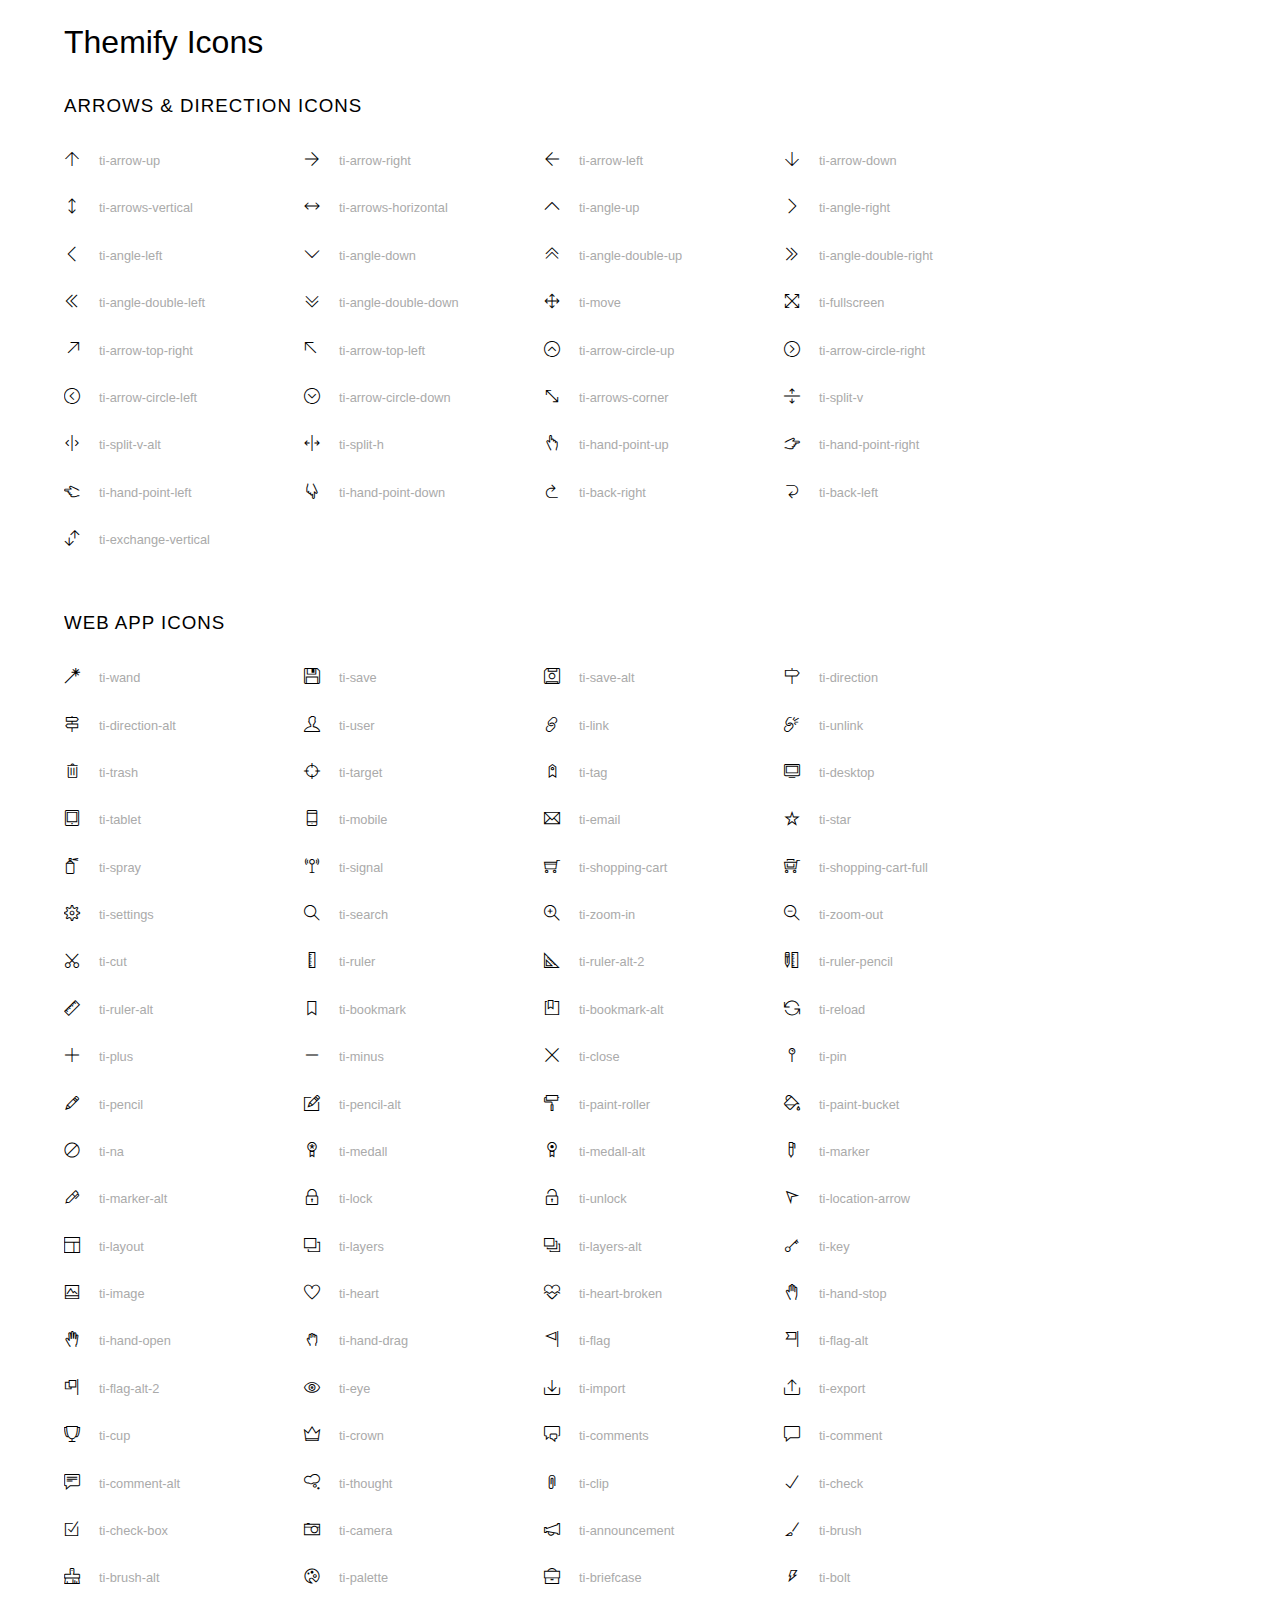
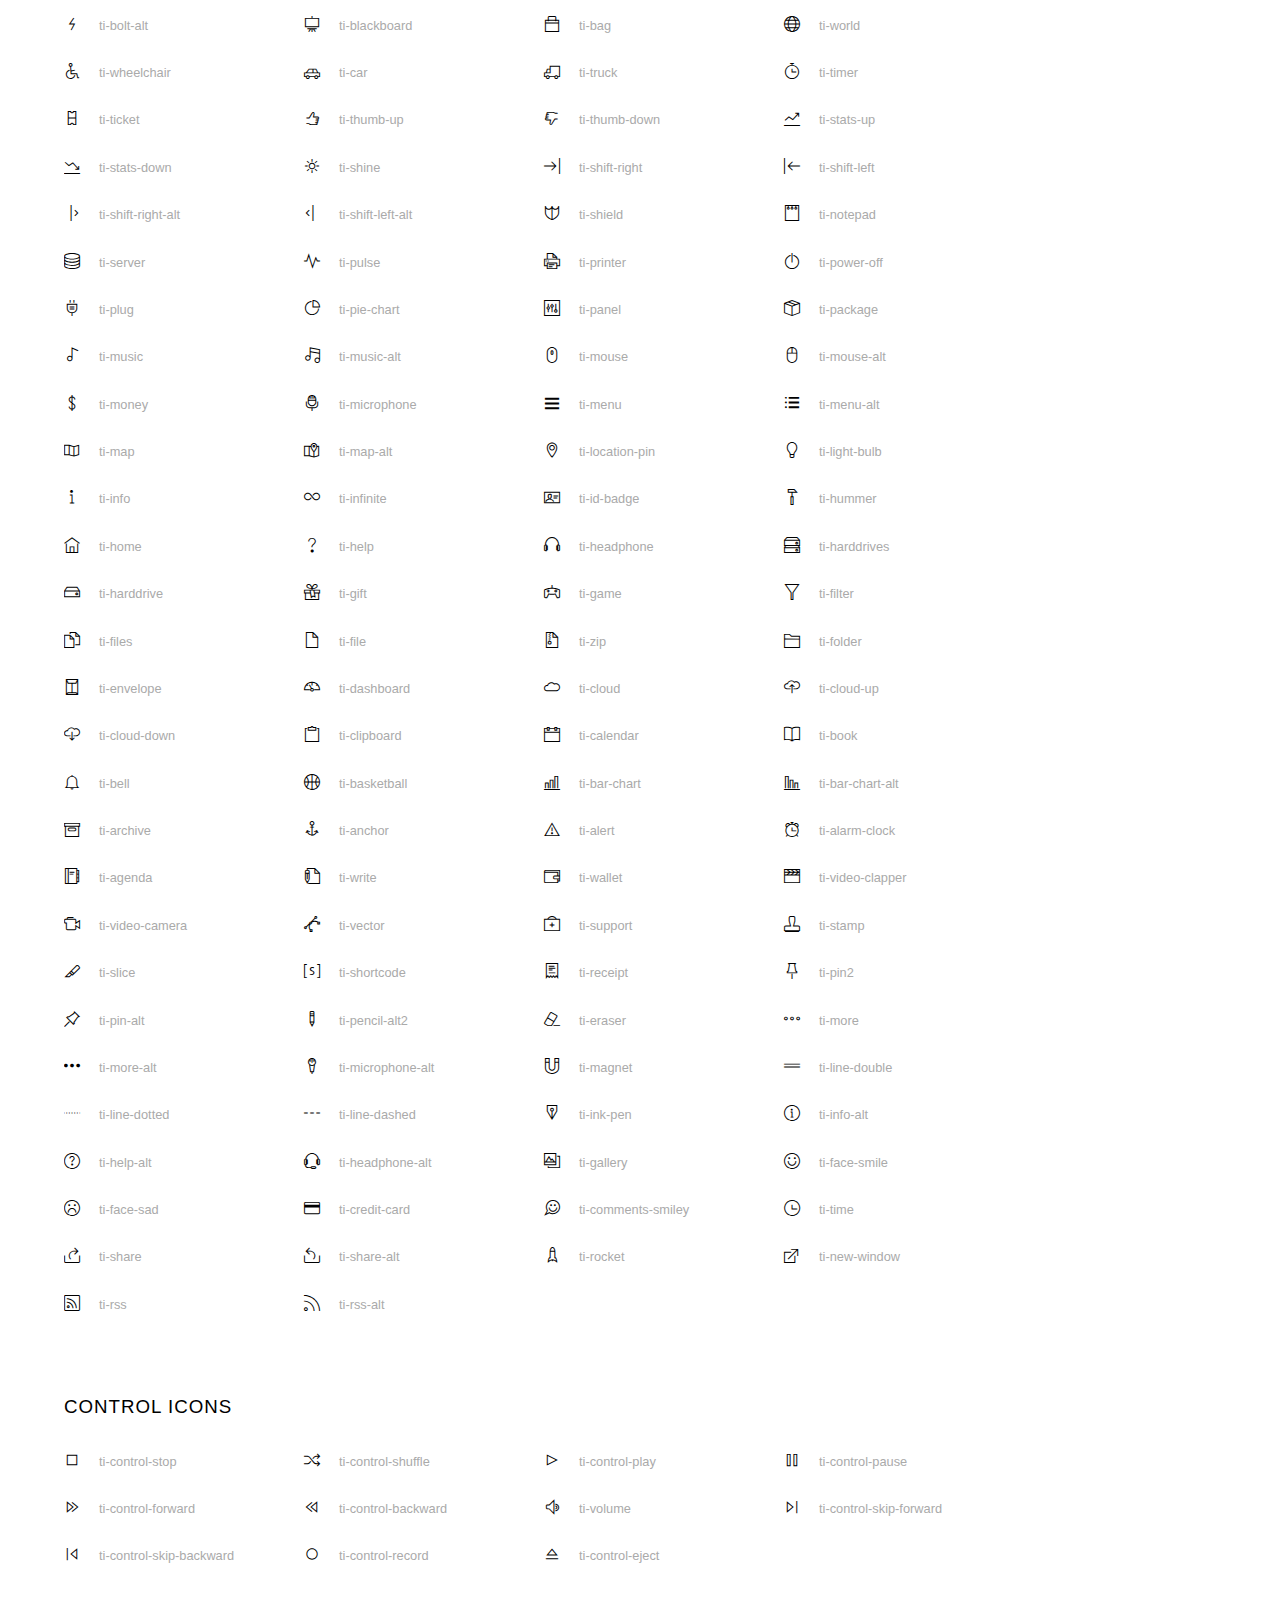
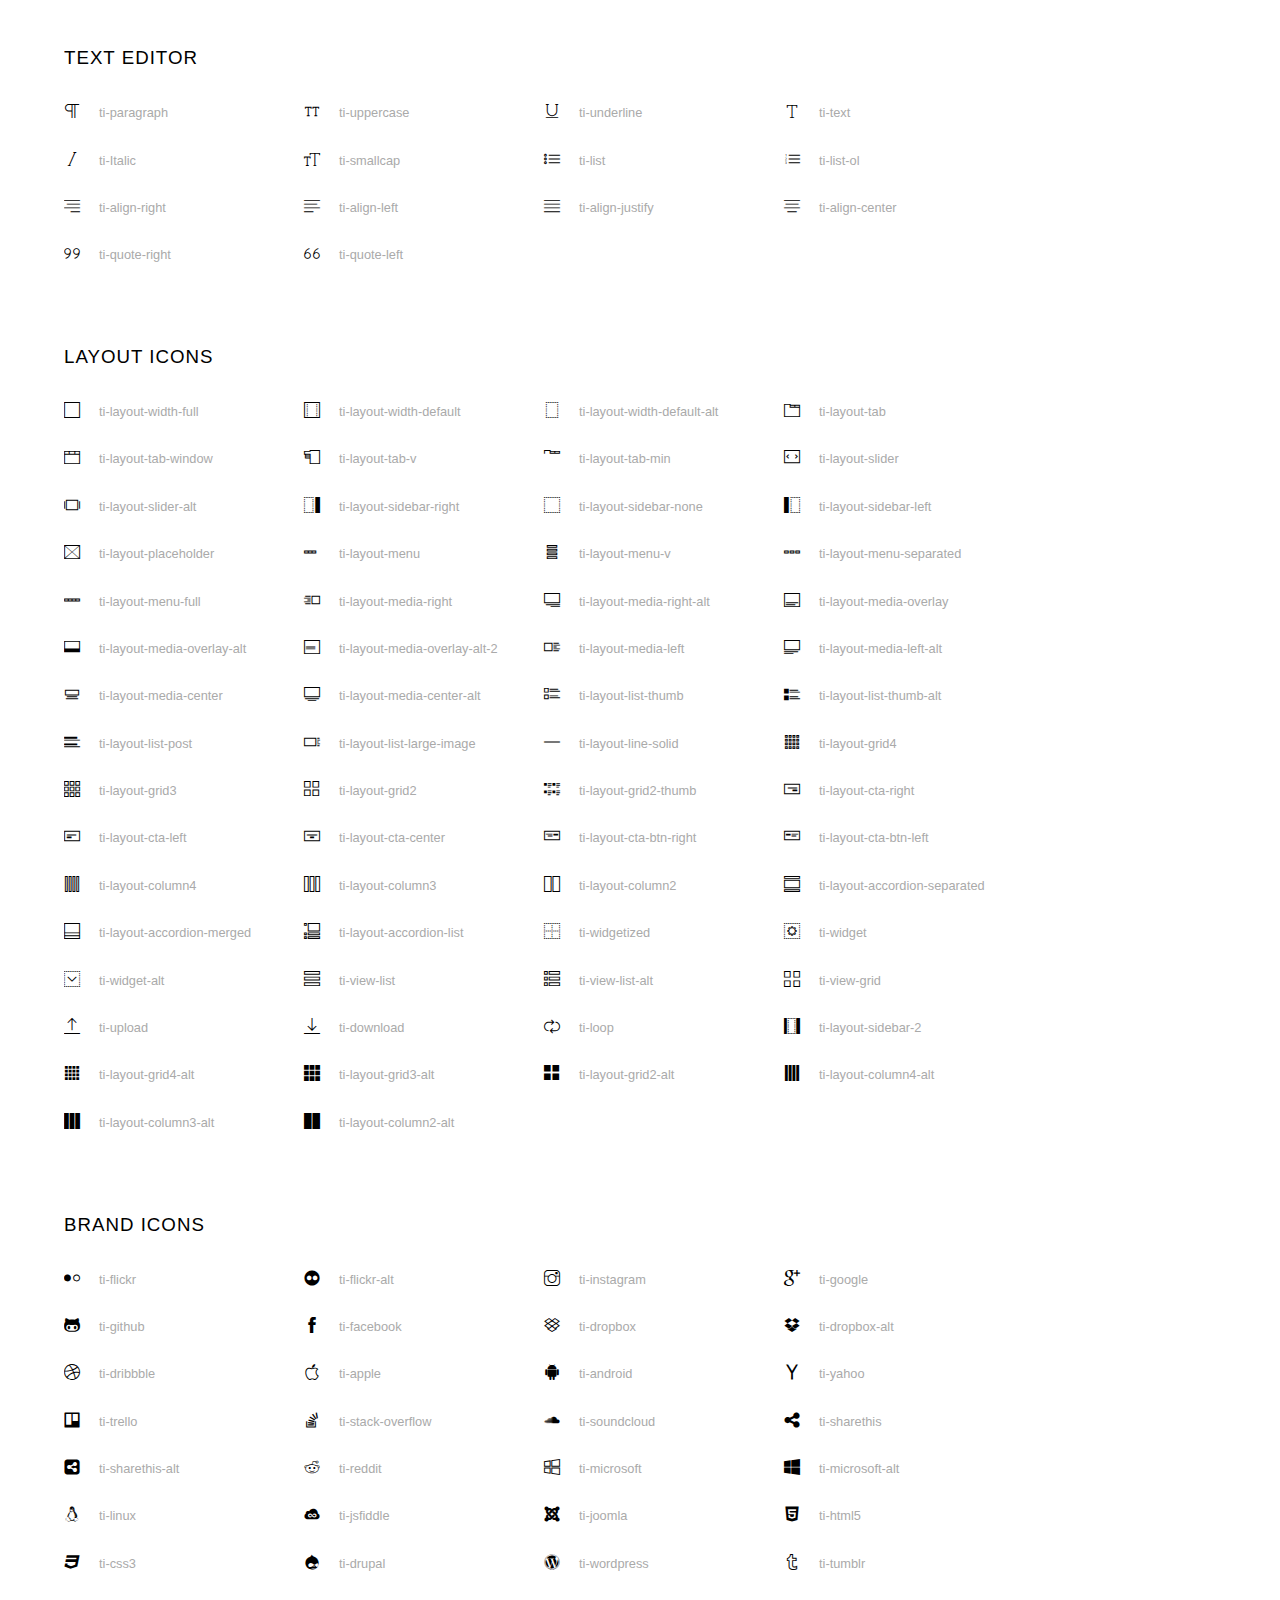
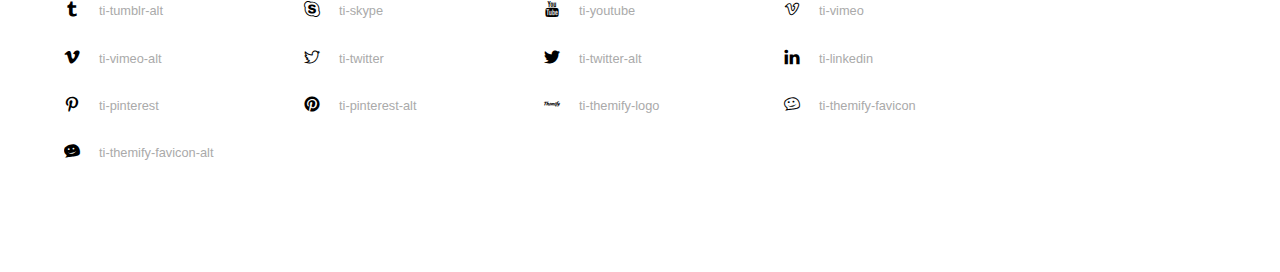
<file: src/assets/fonts/themify-icons/index.html>
<!doctype html>
<html>
<head>
	<meta charset="utf-8">
	<title>Themify Icon Font</title>
	<meta name="viewport" content="width=device-width">
	<link rel="stylesheet" href="demo-files/demo.css">
	<link rel="stylesheet" href="themify-icons.css">
	<!--[if lt IE 8]><!-->
	<link rel="stylesheet" href="ie7/ie7.css">
	<!--<![endif]-->
</head>
<body>
	<h1>Themify Icons</h1>

	<div class="icon-section">

		<div class="icon-section">
			<h3>Arrows &amp; Direction Icons </h3>

			<div class="icon-container">
				<span class="ti-arrow-up"></span><span class="icon-name"> ti-arrow-up</span>
			</div>
			<div class="icon-container">
				<span class="ti-arrow-right"></span><span class="icon-name"> ti-arrow-right</span>
			</div>
			<div class="icon-container">
				<span class="ti-arrow-left"></span><span class="icon-name"> ti-arrow-left</span>
			</div>
			<div class="icon-container">
				<span class="ti-arrow-down"></span><span class="icon-name"> ti-arrow-down</span>
			</div>
			<div class="icon-container">
				<span class="ti-arrows-vertical"></span><span class="icon-name"> ti-arrows-vertical</span>
			</div>
			<div class="icon-container">
				<span class="ti-arrows-horizontal"></span><span class="icon-name"> ti-arrows-horizontal</span>
			</div>
			<div class="icon-container">
				<span class="ti-angle-up"></span><span class="icon-name"> ti-angle-up</span>
			</div>
			<div class="icon-container">
				<span class="ti-angle-right"></span><span class="icon-name"> ti-angle-right</span>
			</div>
			<div class="icon-container">
				<span class="ti-angle-left"></span><span class="icon-name"> ti-angle-left</span>
			</div>
			<div class="icon-container">
				<span class="ti-angle-down"></span><span class="icon-name"> ti-angle-down</span>
			</div>	
			<div class="icon-container">
				<span class="ti-angle-double-up"></span><span class="icon-name"> ti-angle-double-up</span>
			</div>
			<div class="icon-container">
				<span class="ti-angle-double-right"></span><span class="icon-name"> ti-angle-double-right</span>
			</div>
			<div class="icon-container">
				<span class="ti-angle-double-left"></span><span class="icon-name"> ti-angle-double-left</span>
			</div>
			<div class="icon-container">
				<span class="ti-angle-double-down"></span><span class="icon-name"> ti-angle-double-down</span>
			</div>					
			<div class="icon-container">
				<span class="ti-move"></span><span class="icon-name"> ti-move</span>
			</div>
			<div class="icon-container">
				<span class="ti-fullscreen"></span><span class="icon-name"> ti-fullscreen</span>
			</div>
			<div class="icon-container">
				<span class="ti-arrow-top-right"></span><span class="icon-name"> ti-arrow-top-right</span>
			</div>
			<div class="icon-container">
				<span class="ti-arrow-top-left"></span><span class="icon-name"> ti-arrow-top-left</span>
			</div>
			<div class="icon-container">
				<span class="ti-arrow-circle-up"></span><span class="icon-name"> ti-arrow-circle-up</span>
			</div>
			<div class="icon-container">
				<span class="ti-arrow-circle-right"></span><span class="icon-name"> ti-arrow-circle-right</span>
			</div>
			<div class="icon-container">
				<span class="ti-arrow-circle-left"></span><span class="icon-name"> ti-arrow-circle-left</span>
			</div>
			<div class="icon-container">
				<span class="ti-arrow-circle-down"></span><span class="icon-name"> ti-arrow-circle-down</span>
			</div>
			<div class="icon-container">
				<span class="ti-arrows-corner"></span><span class="icon-name"> ti-arrows-corner</span>
			</div>
			<div class="icon-container">
				<span class="ti-split-v"></span><span class="icon-name"> ti-split-v</span>
			</div>

			<div class="icon-container">
				<span class="ti-split-v-alt"></span><span class="icon-name"> ti-split-v-alt</span>
			</div>
			<div class="icon-container">
				<span class="ti-split-h"></span><span class="icon-name"> ti-split-h</span>
			</div>
			<div class="icon-container">
				<span class="ti-hand-point-up"></span><span class="icon-name"> ti-hand-point-up</span>
			</div>
			<div class="icon-container">
				<span class="ti-hand-point-right"></span><span class="icon-name"> ti-hand-point-right</span>
			</div>
			<div class="icon-container">
				<span class="ti-hand-point-left"></span><span class="icon-name"> ti-hand-point-left</span>
			</div>
			<div class="icon-container">
				<span class="ti-hand-point-down"></span><span class="icon-name"> ti-hand-point-down</span>
			</div>
			<div class="icon-container">
				<span class="ti-back-right"></span><span class="icon-name"> ti-back-right</span>
			</div>
			<div class="icon-container">
				<span class="ti-back-left"></span><span class="icon-name"> ti-back-left</span>
			</div>
			<div class="icon-container">
				<span class="ti-exchange-vertical"></span><span class="icon-name"> ti-exchange-vertical</span>
			</div>

		</div> <!-- Arrows Icons -->



		<h3>Web App Icons</h3>
		
		<div class="icon-section">

			<div class="icon-container">
				<span class="ti-wand"></span><span class="icon-name"> ti-wand</span>
			</div>
			<div class="icon-container">
				<span class="ti-save"></span><span class="icon-name"> ti-save</span>
			</div>
			<div class="icon-container">
				<span class="ti-save-alt"></span><span class="icon-name"> ti-save-alt</span>
			</div>

			<div class="icon-container">
				<span class="ti-direction"></span><span class="icon-name"> ti-direction</span>
			</div>
			<div class="icon-container">
				<span class="ti-direction-alt"></span><span class="icon-name"> ti-direction-alt</span>
			</div>
			<div class="icon-container">
				<span class="ti-user"></span><span class="icon-name"> ti-user</span>
			</div>
			<div class="icon-container">
				<span class="ti-link"></span><span class="icon-name"> ti-link</span>
			</div>
			<div class="icon-container">
				<span class="ti-unlink"></span><span class="icon-name"> ti-unlink</span>
			</div>
			<div class="icon-container">
				<span class="ti-trash"></span><span class="icon-name"> ti-trash</span>
			</div>
			<div class="icon-container">
				<span class="ti-target"></span><span class="icon-name"> ti-target</span>
			</div>
			<div class="icon-container">
				<span class="ti-tag"></span><span class="icon-name"> ti-tag</span>
			</div>
			<div class="icon-container">
				<span class="ti-desktop"></span><span class="icon-name"> ti-desktop</span>
			</div>
			<div class="icon-container">
				<span class="ti-tablet"></span><span class="icon-name"> ti-tablet</span>
			</div>
			<div class="icon-container">
				<span class="ti-mobile"></span><span class="icon-name"> ti-mobile</span>
			</div>
			<div class="icon-container">
				<span class="ti-email"></span><span class="icon-name"> ti-email</span>
			</div>	
			<div class="icon-container">
				<span class="ti-star"></span><span class="icon-name"> ti-star</span>
			</div>
			<div class="icon-container">
				<span class="ti-spray"></span><span class="icon-name"> ti-spray</span>
			</div>
			<div class="icon-container">
				<span class="ti-signal"></span><span class="icon-name"> ti-signal</span>
			</div>
			<div class="icon-container">
				<span class="ti-shopping-cart"></span><span class="icon-name"> ti-shopping-cart</span>
			</div>
			<div class="icon-container">
				<span class="ti-shopping-cart-full"></span><span class="icon-name"> ti-shopping-cart-full</span>
			</div>
			<div class="icon-container">
				<span class="ti-settings"></span><span class="icon-name"> ti-settings</span>
			</div>
			<div class="icon-container">
				<span class="ti-search"></span><span class="icon-name"> ti-search</span>
			</div>
			<div class="icon-container">
				<span class="ti-zoom-in"></span><span class="icon-name"> ti-zoom-in</span>
			</div>
			<div class="icon-container">
				<span class="ti-zoom-out"></span><span class="icon-name"> ti-zoom-out</span>
			</div>
			<div class="icon-container">
				<span class="ti-cut"></span><span class="icon-name"> ti-cut</span>
			</div>
			<div class="icon-container">
				<span class="ti-ruler"></span><span class="icon-name"> ti-ruler</span>
			</div>
			<div class="icon-container">
				<span class="ti-ruler-alt-2"></span><span class="icon-name"> ti-ruler-alt-2</span>
			</div>			
			<div class="icon-container">
				<span class="ti-ruler-pencil"></span><span class="icon-name"> ti-ruler-pencil</span>
			</div>
			<div class="icon-container">
				<span class="ti-ruler-alt"></span><span class="icon-name"> ti-ruler-alt</span>
			</div>
			<div class="icon-container">
				<span class="ti-bookmark"></span><span class="icon-name"> ti-bookmark</span>
			</div>
			<div class="icon-container">
				<span class="ti-bookmark-alt"></span><span class="icon-name"> ti-bookmark-alt</span>
			</div>
			<div class="icon-container">
				<span class="ti-reload"></span><span class="icon-name"> ti-reload</span>
			</div>
			<div class="icon-container">
				<span class="ti-plus"></span><span class="icon-name"> ti-plus</span>
			</div>
			<div class="icon-container">
				<span class="ti-minus"></span><span class="icon-name"> ti-minus</span>
			</div>
			<div class="icon-container">
				<span class="ti-close"></span><span class="icon-name"> ti-close</span>
			</div>			
			<div class="icon-container">
				<span class="ti-pin"></span><span class="icon-name"> ti-pin</span>
			</div>
			<div class="icon-container">
				<span class="ti-pencil"></span><span class="icon-name"> ti-pencil</span>
			</div>
					
		  	<div class="icon-container">
				<span class="ti-pencil-alt"></span><span class="icon-name"> ti-pencil-alt</span>
			</div>
			<div class="icon-container">
				<span class="ti-paint-roller"></span><span class="icon-name"> ti-paint-roller</span>
			</div>
			<div class="icon-container">
				<span class="ti-paint-bucket"></span><span class="icon-name"> ti-paint-bucket</span>
			</div>
			<div class="icon-container">
				<span class="ti-na"></span><span class="icon-name"> ti-na</span>
			</div>
			<div class="icon-container">
				<span class="ti-medall"></span><span class="icon-name"> ti-medall</span>
			</div>
			<div class="icon-container">
				<span class="ti-medall-alt"></span><span class="icon-name"> ti-medall-alt</span>
			</div>
			<div class="icon-container">
				<span class="ti-marker"></span><span class="icon-name"> ti-marker</span>
			</div>
			<div class="icon-container">
				<span class="ti-marker-alt"></span><span class="icon-name"> ti-marker-alt</span>
			</div>

			<div class="icon-container">
				<span class="ti-lock"></span><span class="icon-name"> ti-lock</span>
			</div>
			<div class="icon-container">
				<span class="ti-unlock"></span><span class="icon-name"> ti-unlock</span>
			</div>
			<div class="icon-container">
				<span class="ti-location-arrow"></span><span class="icon-name"> ti-location-arrow</span>
			</div>
			<div class="icon-container">
				<span class="ti-layout"></span><span class="icon-name"> ti-layout</span>
			</div>
			<div class="icon-container">
				<span class="ti-layers"></span><span class="icon-name"> ti-layers</span>
			</div>
			<div class="icon-container">
				<span class="ti-layers-alt"></span><span class="icon-name"> ti-layers-alt</span>
			</div>
			<div class="icon-container">
				<span class="ti-key"></span><span class="icon-name"> ti-key</span>
			</div>
			<div class="icon-container">
				<span class="ti-image"></span><span class="icon-name"> ti-image</span>
			</div>
			<div class="icon-container">
				<span class="ti-heart"></span><span class="icon-name"> ti-heart</span>
			</div>
			<div class="icon-container">
				<span class="ti-heart-broken"></span><span class="icon-name"> ti-heart-broken</span>
			</div>
			<div class="icon-container">
				<span class="ti-hand-stop"></span><span class="icon-name"> ti-hand-stop</span>
			</div>
			<div class="icon-container">
				<span class="ti-hand-open"></span><span class="icon-name"> ti-hand-open</span>
			</div>
			<div class="icon-container">
				<span class="ti-hand-drag"></span><span class="icon-name"> ti-hand-drag</span>
			</div>
			<div class="icon-container">
				<span class="ti-flag"></span><span class="icon-name"> ti-flag</span>
			</div>
			<div class="icon-container">
				<span class="ti-flag-alt"></span><span class="icon-name"> ti-flag-alt</span>
			</div>
			<div class="icon-container">
				<span class="ti-flag-alt-2"></span><span class="icon-name"> ti-flag-alt-2</span>
			</div>
			<div class="icon-container">
				<span class="ti-eye"></span><span class="icon-name"> ti-eye</span>
			</div>
			<div class="icon-container">
				<span class="ti-import"></span><span class="icon-name"> ti-import</span>
			</div>			
			<div class="icon-container">
				<span class="ti-export"></span><span class="icon-name"> ti-export</span>
			</div>
			<div class="icon-container">
				<span class="ti-cup"></span><span class="icon-name"> ti-cup</span>
			</div>
			<div class="icon-container">
				<span class="ti-crown"></span><span class="icon-name"> ti-crown</span>
			</div>
			<div class="icon-container">
				<span class="ti-comments"></span><span class="icon-name"> ti-comments</span>
			</div>
			<div class="icon-container">
				<span class="ti-comment"></span><span class="icon-name"> ti-comment</span>
			</div>
			<div class="icon-container">
				<span class="ti-comment-alt"></span><span class="icon-name"> ti-comment-alt</span>
			</div>
			<div class="icon-container">
				<span class="ti-thought"></span><span class="icon-name"> ti-thought</span>
			</div>			
			<div class="icon-container">
				<span class="ti-clip"></span><span class="icon-name"> ti-clip</span>
			</div>

			<div class="icon-container">
				<span class="ti-check"></span><span class="icon-name"> ti-check</span>
			</div>
			<div class="icon-container">
				<span class="ti-check-box"></span><span class="icon-name"> ti-check-box</span>
			</div>
			<div class="icon-container">
				<span class="ti-camera"></span><span class="icon-name"> ti-camera</span>
			</div>
			<div class="icon-container">
				<span class="ti-announcement"></span><span class="icon-name"> ti-announcement</span>
			</div>
			<div class="icon-container">
				<span class="ti-brush"></span><span class="icon-name"> ti-brush</span>
			</div>
			<div class="icon-container">
				<span class="ti-brush-alt"></span><span class="icon-name"> ti-brush-alt</span>
			</div>
			<div class="icon-container">
				<span class="ti-palette"></span><span class="icon-name"> ti-palette</span>
			</div>			
			<div class="icon-container">
				<span class="ti-briefcase"></span><span class="icon-name"> ti-briefcase</span>
			</div>
			<div class="icon-container">
				<span class="ti-bolt"></span><span class="icon-name"> ti-bolt</span>
			</div>
			<div class="icon-container">
				<span class="ti-bolt-alt"></span><span class="icon-name"> ti-bolt-alt</span>
			</div>
			<div class="icon-container">
				<span class="ti-blackboard"></span><span class="icon-name"> ti-blackboard</span>
			</div>
			<div class="icon-container">
				<span class="ti-bag"></span><span class="icon-name"> ti-bag</span>
			</div>
			<div class="icon-container">
				<span class="ti-world"></span><span class="icon-name"> ti-world</span>
			</div>
			<div class="icon-container">
				<span class="ti-wheelchair"></span><span class="icon-name"> ti-wheelchair</span>
			</div>
			<div class="icon-container">
				<span class="ti-car"></span><span class="icon-name"> ti-car</span>
			</div>
			<div class="icon-container">
				<span class="ti-truck"></span><span class="icon-name"> ti-truck</span>
			</div>
			<div class="icon-container">
				<span class="ti-timer"></span><span class="icon-name"> ti-timer</span>
			</div>
			<div class="icon-container">
				<span class="ti-ticket"></span><span class="icon-name"> ti-ticket</span>
			</div>
			<div class="icon-container">
				<span class="ti-thumb-up"></span><span class="icon-name"> ti-thumb-up</span>
			</div>
			<div class="icon-container">
				<span class="ti-thumb-down"></span><span class="icon-name"> ti-thumb-down</span>
			</div>

			<div class="icon-container">
				<span class="ti-stats-up"></span><span class="icon-name"> ti-stats-up</span>
			</div>
			<div class="icon-container">
				<span class="ti-stats-down"></span><span class="icon-name"> ti-stats-down</span>
			</div>
			<div class="icon-container">
				<span class="ti-shine"></span><span class="icon-name"> ti-shine</span>
			</div>
			<div class="icon-container">
				<span class="ti-shift-right"></span><span class="icon-name"> ti-shift-right</span>
			</div>
			<div class="icon-container">
				<span class="ti-shift-left"></span><span class="icon-name"> ti-shift-left</span>
			</div>

			<div class="icon-container">
				<span class="ti-shift-right-alt"></span><span class="icon-name"> ti-shift-right-alt</span>
			</div>
			<div class="icon-container">
				<span class="ti-shift-left-alt"></span><span class="icon-name"> ti-shift-left-alt</span>
			</div>
			<div class="icon-container">
				<span class="ti-shield"></span><span class="icon-name"> ti-shield</span>
			</div>
			<div class="icon-container">
				<span class="ti-notepad"></span><span class="icon-name"> ti-notepad</span>
			</div>
			<div class="icon-container">
				<span class="ti-server"></span><span class="icon-name"> ti-server</span>
			</div>

			<div class="icon-container">
				<span class="ti-pulse"></span><span class="icon-name"> ti-pulse</span>
			</div>
			<div class="icon-container">
				<span class="ti-printer"></span><span class="icon-name"> ti-printer</span>
			</div>
			<div class="icon-container">
				<span class="ti-power-off"></span><span class="icon-name"> ti-power-off</span>
			</div>
			<div class="icon-container">
				<span class="ti-plug"></span><span class="icon-name"> ti-plug</span>
			</div>
			<div class="icon-container">
				<span class="ti-pie-chart"></span><span class="icon-name"> ti-pie-chart</span>
			</div>

			<div class="icon-container">
				<span class="ti-panel"></span><span class="icon-name"> ti-panel</span>
			</div>
			<div class="icon-container">
				<span class="ti-package"></span><span class="icon-name"> ti-package</span>
			</div>
			<div class="icon-container">
				<span class="ti-music"></span><span class="icon-name"> ti-music</span>
			</div>
			<div class="icon-container">
				<span class="ti-music-alt"></span><span class="icon-name"> ti-music-alt</span>
			</div>
			<div class="icon-container">
				<span class="ti-mouse"></span><span class="icon-name"> ti-mouse</span>
			</div>
			<div class="icon-container">
				<span class="ti-mouse-alt"></span><span class="icon-name"> ti-mouse-alt</span>
			</div>
			<div class="icon-container">
				<span class="ti-money"></span><span class="icon-name"> ti-money</span>
			</div>
			<div class="icon-container">
				<span class="ti-microphone"></span><span class="icon-name"> ti-microphone</span>
			</div>
			<div class="icon-container">
				<span class="ti-menu"></span><span class="icon-name"> ti-menu</span>
			</div>
			<div class="icon-container">
				<span class="ti-menu-alt"></span><span class="icon-name"> ti-menu-alt</span>
			</div>
			<div class="icon-container">
				<span class="ti-map"></span><span class="icon-name"> ti-map</span>
			</div>
			<div class="icon-container">
				<span class="ti-map-alt"></span><span class="icon-name"> ti-map-alt</span>
			</div>

			<div class="icon-container">
				<span class="ti-location-pin"></span><span class="icon-name"> ti-location-pin</span>
			</div>

			<div class="icon-container">
				<span class="ti-light-bulb"></span><span class="icon-name"> ti-light-bulb</span>
			</div>
			<div class="icon-container">
				<span class="ti-info"></span><span class="icon-name"> ti-info</span>
			</div>
			<div class="icon-container">
				<span class="ti-infinite"></span><span class="icon-name"> ti-infinite</span>
			</div>
			<div class="icon-container">
				<span class="ti-id-badge"></span><span class="icon-name"> ti-id-badge</span>
			</div>
			<div class="icon-container">
				<span class="ti-hummer"></span><span class="icon-name"> ti-hummer</span>
			</div>
			<div class="icon-container">
				<span class="ti-home"></span><span class="icon-name"> ti-home</span>
			</div>
			<div class="icon-container">
				<span class="ti-help"></span><span class="icon-name"> ti-help</span>
			</div>
			<div class="icon-container">
				<span class="ti-headphone"></span><span class="icon-name"> ti-headphone</span>
			</div>
			<div class="icon-container">
				<span class="ti-harddrives"></span><span class="icon-name"> ti-harddrives</span>
			</div>
			<div class="icon-container">
				<span class="ti-harddrive"></span><span class="icon-name"> ti-harddrive</span>
			</div>
			<div class="icon-container">
				<span class="ti-gift"></span><span class="icon-name"> ti-gift</span>
			</div>
			<div class="icon-container">
				<span class="ti-game"></span><span class="icon-name"> ti-game</span>
			</div>
			<div class="icon-container">
				<span class="ti-filter"></span><span class="icon-name"> ti-filter</span>
			</div>
			<div class="icon-container">
				<span class="ti-files"></span><span class="icon-name"> ti-files</span>
			</div>
			<div class="icon-container">
				<span class="ti-file"></span><span class="icon-name"> ti-file</span>
			</div>
			<div class="icon-container">
				<span class="ti-zip"></span><span class="icon-name"> ti-zip</span>
			</div>
			<div class="icon-container">
				<span class="ti-folder"></span><span class="icon-name"> ti-folder</span>
			</div>			
			<div class="icon-container">
				<span class="ti-envelope"></span><span class="icon-name"> ti-envelope</span>
			</div>


			<div class="icon-container">
				<span class="ti-dashboard"></span><span class="icon-name"> ti-dashboard</span>
			</div>
			<div class="icon-container">
				<span class="ti-cloud"></span><span class="icon-name"> ti-cloud</span>
			</div>
			<div class="icon-container">
				<span class="ti-cloud-up"></span><span class="icon-name"> ti-cloud-up</span>
			</div>
			<div class="icon-container">
				<span class="ti-cloud-down"></span><span class="icon-name"> ti-cloud-down</span>
			</div>
			<div class="icon-container">
				<span class="ti-clipboard"></span><span class="icon-name"> ti-clipboard</span>
			</div>
			<div class="icon-container">
				<span class="ti-calendar"></span><span class="icon-name"> ti-calendar</span>
			</div>
			<div class="icon-container">
				<span class="ti-book"></span><span class="icon-name"> ti-book</span>
			</div>
			<div class="icon-container">
				<span class="ti-bell"></span><span class="icon-name"> ti-bell</span>
			</div>
			<div class="icon-container">
				<span class="ti-basketball"></span><span class="icon-name"> ti-basketball</span>
			</div>
			<div class="icon-container">
				<span class="ti-bar-chart"></span><span class="icon-name"> ti-bar-chart</span>
			</div>
			<div class="icon-container">
				<span class="ti-bar-chart-alt"></span><span class="icon-name"> ti-bar-chart-alt</span>
			</div>


			<div class="icon-container">
				<span class="ti-archive"></span><span class="icon-name"> ti-archive</span>
			</div>
			<div class="icon-container">
				<span class="ti-anchor"></span><span class="icon-name"> ti-anchor</span>
			</div>

			<div class="icon-container">
				<span class="ti-alert"></span><span class="icon-name"> ti-alert</span>
			</div>
			<div class="icon-container">
				<span class="ti-alarm-clock"></span><span class="icon-name"> ti-alarm-clock</span>
			</div>
			<div class="icon-container">
				<span class="ti-agenda"></span><span class="icon-name"> ti-agenda</span>
			</div>
			<div class="icon-container">
				<span class="ti-write"></span><span class="icon-name"> ti-write</span>
			</div>

			<div class="icon-container">
				<span class="ti-wallet"></span><span class="icon-name"> ti-wallet</span>
			</div>
			<div class="icon-container">
				<span class="ti-video-clapper"></span><span class="icon-name"> ti-video-clapper</span>
			</div>
			<div class="icon-container">
				<span class="ti-video-camera"></span><span class="icon-name"> ti-video-camera</span>
			</div>
			<div class="icon-container">
				<span class="ti-vector"></span><span class="icon-name"> ti-vector</span>
			</div>

			<div class="icon-container">
				<span class="ti-support"></span><span class="icon-name"> ti-support</span>
			</div>
			<div class="icon-container">
				<span class="ti-stamp"></span><span class="icon-name"> ti-stamp</span>
			</div>
			<div class="icon-container">
				<span class="ti-slice"></span><span class="icon-name"> ti-slice</span>
			</div>
			<div class="icon-container">
				<span class="ti-shortcode"></span><span class="icon-name"> ti-shortcode</span>
			</div>
			<div class="icon-container">
				<span class="ti-receipt"></span><span class="icon-name"> ti-receipt</span>
			</div>
			<div class="icon-container">
				<span class="ti-pin2"></span><span class="icon-name"> ti-pin2</span>
			</div>
			<div class="icon-container">
				<span class="ti-pin-alt"></span><span class="icon-name"> ti-pin-alt</span>
			</div>
			<div class="icon-container">
				<span class="ti-pencil-alt2"></span><span class="icon-name"> ti-pencil-alt2</span>
			</div>
			<div class="icon-container">
				<span class="ti-eraser"></span><span class="icon-name"> ti-eraser</span>
			</div>			
			<div class="icon-container">
				<span class="ti-more"></span><span class="icon-name"> ti-more</span>
			</div>
			<div class="icon-container">
				<span class="ti-more-alt"></span><span class="icon-name"> ti-more-alt</span>
			</div>
			<div class="icon-container">
				<span class="ti-microphone-alt"></span><span class="icon-name"> ti-microphone-alt</span>
			</div>
			<div class="icon-container">
				<span class="ti-magnet"></span><span class="icon-name"> ti-magnet</span>
			</div>
			<div class="icon-container">
				<span class="ti-line-double"></span><span class="icon-name"> ti-line-double</span>
			</div>
			<div class="icon-container">
				<span class="ti-line-dotted"></span><span class="icon-name"> ti-line-dotted</span>
			</div>
			<div class="icon-container">
				<span class="ti-line-dashed"></span><span class="icon-name"> ti-line-dashed</span>
			</div>

			<div class="icon-container">
				<span class="ti-ink-pen"></span><span class="icon-name"> ti-ink-pen</span>
			</div>
			<div class="icon-container">
				<span class="ti-info-alt"></span><span class="icon-name"> ti-info-alt</span>
			</div>
			<div class="icon-container">
				<span class="ti-help-alt"></span><span class="icon-name"> ti-help-alt</span>
			</div>
			<div class="icon-container">
				<span class="ti-headphone-alt"></span><span class="icon-name"> ti-headphone-alt</span>
			</div>

			<div class="icon-container">
				<span class="ti-gallery"></span><span class="icon-name"> ti-gallery</span>
			</div>
			<div class="icon-container">
				<span class="ti-face-smile"></span><span class="icon-name"> ti-face-smile</span>
			</div>
			<div class="icon-container">
				<span class="ti-face-sad"></span><span class="icon-name"> ti-face-sad</span>
			</div>
			<div class="icon-container">
				<span class="ti-credit-card"></span><span class="icon-name"> ti-credit-card</span>
			</div>
			<div class="icon-container">
				<span class="ti-comments-smiley"></span><span class="icon-name"> ti-comments-smiley</span>
			</div>
			<div class="icon-container">
				<span class="ti-time"></span><span class="icon-name"> ti-time</span>
			</div>
			<div class="icon-container">
				<span class="ti-share"></span><span class="icon-name"> ti-share</span>
			</div>
			<div class="icon-container">
				<span class="ti-share-alt"></span><span class="icon-name"> ti-share-alt</span>
			</div>
			<div class="icon-container">
				<span class="ti-rocket"></span><span class="icon-name"> ti-rocket</span>
			</div>

			<div class="icon-container">
				<span class="ti-new-window"></span><span class="icon-name"> ti-new-window</span>
			</div>

			<div class="icon-container">
				<span class="ti-rss"></span><span class="icon-name"> ti-rss</span>
			</div>

			<div class="icon-container">
				<span class="ti-rss-alt"></span><span class="icon-name"> ti-rss-alt</span>
			</div>
			
		</div><!-- Web App Icons -->


		<div class="icon-section">
			<h3>Control Icons</h3>
			<div class="icon-container">
				<span class="ti-control-stop"></span><span class="icon-name"> ti-control-stop</span>
			</div>
			<div class="icon-container">
				<span class="ti-control-shuffle"></span><span class="icon-name"> ti-control-shuffle</span>
			</div>
			<div class="icon-container">
				<span class="ti-control-play"></span><span class="icon-name"> ti-control-play</span>
			</div>
			<div class="icon-container">
				<span class="ti-control-pause"></span><span class="icon-name"> ti-control-pause</span>
			</div>
			<div class="icon-container">
				<span class="ti-control-forward"></span><span class="icon-name"> ti-control-forward</span>
			</div>
			<div class="icon-container">
				<span class="ti-control-backward"></span><span class="icon-name"> ti-control-backward</span>
			</div>	
			<div class="icon-container">
				<span class="ti-volume"></span><span class="icon-name"> ti-volume</span>
			</div>
			<div class="icon-container">
				<span class="ti-control-skip-forward"></span><span class="icon-name"> ti-control-skip-forward</span>
			</div>
			<div class="icon-container">
				<span class="ti-control-skip-backward"></span><span class="icon-name"> ti-control-skip-backward</span>
			</div>
			<div class="icon-container">
				<span class="ti-control-record"></span><span class="icon-name"> ti-control-record</span>
			</div>
			<div class="icon-container">
				<span class="ti-control-eject"></span><span class="icon-name"> ti-control-eject</span>
			</div>			
		</div> <!-- Control Icons -->


		<div class="icon-section">
			<h3>Text Editor</h3>

			<div class="icon-container">
				<span class="ti-paragraph"></span><span class="icon-name"> ti-paragraph</span>
			</div>
			<div class="icon-container">
				<span class="ti-uppercase"></span><span class="icon-name"> ti-uppercase</span>
			</div>

			<div class="icon-container">
				<span class="ti-underline"></span><span class="icon-name"> ti-underline</span>
			</div>
			<div class="icon-container">
				<span class="ti-text"></span><span class="icon-name"> ti-text</span>
			</div>
			<div class="icon-container">
				<span class="ti-Italic"></span><span class="icon-name"> ti-Italic</span>
			</div>
			<div class="icon-container">
				<span class="ti-smallcap"></span><span class="icon-name"> ti-smallcap</span>
			</div>
			<div class="icon-container">
				<span class="ti-list"></span><span class="icon-name"> ti-list</span>
			</div>
			<div class="icon-container">
				<span class="ti-list-ol"></span><span class="icon-name"> ti-list-ol</span>
			</div>
			<div class="icon-container">
				<span class="ti-align-right"></span><span class="icon-name"> ti-align-right</span>
			</div>
			<div class="icon-container">
				<span class="ti-align-left"></span><span class="icon-name"> ti-align-left</span>
			</div>
			<div class="icon-container">
				<span class="ti-align-justify"></span><span class="icon-name"> ti-align-justify</span>
			</div>
			<div class="icon-container">
				<span class="ti-align-center"></span><span class="icon-name"> ti-align-center</span>
			</div>
			<div class="icon-container">
				<span class="ti-quote-right"></span><span class="icon-name"> ti-quote-right</span>
			</div>
			<div class="icon-container">
				<span class="ti-quote-left"></span><span class="icon-name"> ti-quote-left</span>
			</div>

		</div> <!-- Text Editor -->



		<div class="icon-section">
			<h3>Layout Icons</h3>
			<div class="icon-container">
				<span class="ti-layout-width-full"></span><span class="icon-name"> ti-layout-width-full</span>
			</div>
			<div class="icon-container">
				<span class="ti-layout-width-default"></span><span class="icon-name"> ti-layout-width-default</span>
			</div>
			<div class="icon-container">
				<span class="ti-layout-width-default-alt"></span><span class="icon-name"> ti-layout-width-default-alt</span>
			</div>
			<div class="icon-container">
				<span class="ti-layout-tab"></span><span class="icon-name"> ti-layout-tab</span>
			</div>
			<div class="icon-container">
				<span class="ti-layout-tab-window"></span><span class="icon-name"> ti-layout-tab-window</span>
			</div>
			<div class="icon-container">
				<span class="ti-layout-tab-v"></span><span class="icon-name"> ti-layout-tab-v</span>
			</div>
			<div class="icon-container">
				<span class="ti-layout-tab-min"></span><span class="icon-name"> ti-layout-tab-min</span>
			</div>
			<div class="icon-container">
				<span class="ti-layout-slider"></span><span class="icon-name"> ti-layout-slider</span>
			</div>
			<div class="icon-container">
				<span class="ti-layout-slider-alt"></span><span class="icon-name"> ti-layout-slider-alt</span>
			</div>
			<div class="icon-container">
				<span class="ti-layout-sidebar-right"></span><span class="icon-name"> ti-layout-sidebar-right</span>
			</div>
			<div class="icon-container">
				<span class="ti-layout-sidebar-none"></span><span class="icon-name"> ti-layout-sidebar-none</span>
			</div>
			<div class="icon-container">
				<span class="ti-layout-sidebar-left"></span><span class="icon-name"> ti-layout-sidebar-left</span>
			</div>
			<div class="icon-container">
				<span class="ti-layout-placeholder"></span><span class="icon-name"> ti-layout-placeholder</span>
			</div>
			<div class="icon-container">
				<span class="ti-layout-menu"></span><span class="icon-name"> ti-layout-menu</span>
			</div>
			<div class="icon-container">
				<span class="ti-layout-menu-v"></span><span class="icon-name"> ti-layout-menu-v</span>
			</div>
			<div class="icon-container">
				<span class="ti-layout-menu-separated"></span><span class="icon-name"> ti-layout-menu-separated</span>
			</div>
			<div class="icon-container">
				<span class="ti-layout-menu-full"></span><span class="icon-name"> ti-layout-menu-full</span>
			</div>
			<div class="icon-container">
				<span class="ti-layout-media-right"></span><span class="icon-name"> ti-layout-media-right</span>
			</div>
			<div class="icon-container">
				<span class="ti-layout-media-right-alt"></span><span class="icon-name"> ti-layout-media-right-alt</span>
			</div>
			<div class="icon-container">
				<span class="ti-layout-media-overlay"></span><span class="icon-name"> ti-layout-media-overlay</span>
			</div>
			<div class="icon-container">
				<span class="ti-layout-media-overlay-alt"></span><span class="icon-name"> ti-layout-media-overlay-alt</span>
			</div>
			<div class="icon-container">
				<span class="ti-layout-media-overlay-alt-2"></span><span class="icon-name"> ti-layout-media-overlay-alt-2</span>
			</div>
			<div class="icon-container">
				<span class="ti-layout-media-left"></span><span class="icon-name"> ti-layout-media-left</span>
			</div>
			<div class="icon-container">
				<span class="ti-layout-media-left-alt"></span><span class="icon-name"> ti-layout-media-left-alt</span>
			</div>
			<div class="icon-container">
				<span class="ti-layout-media-center"></span><span class="icon-name"> ti-layout-media-center</span>
			</div>
			<div class="icon-container">
				<span class="ti-layout-media-center-alt"></span><span class="icon-name"> ti-layout-media-center-alt</span>
			</div>
			<div class="icon-container">
				<span class="ti-layout-list-thumb"></span><span class="icon-name"> ti-layout-list-thumb</span>
			</div>
			<div class="icon-container">
				<span class="ti-layout-list-thumb-alt"></span><span class="icon-name"> ti-layout-list-thumb-alt</span>
			</div>
			<div class="icon-container">
				<span class="ti-layout-list-post"></span><span class="icon-name"> ti-layout-list-post</span>
			</div>
			<div class="icon-container">
				<span class="ti-layout-list-large-image"></span><span class="icon-name"> ti-layout-list-large-image</span>
			</div>
			<div class="icon-container">
				<span class="ti-layout-line-solid"></span><span class="icon-name"> ti-layout-line-solid</span>
			</div>
			<div class="icon-container">
				<span class="ti-layout-grid4"></span><span class="icon-name"> ti-layout-grid4</span>
			</div>
			<div class="icon-container">
				<span class="ti-layout-grid3"></span><span class="icon-name"> ti-layout-grid3</span>
			</div>
			<div class="icon-container">
				<span class="ti-layout-grid2"></span><span class="icon-name"> ti-layout-grid2</span>
			</div>
			<div class="icon-container">
				<span class="ti-layout-grid2-thumb"></span><span class="icon-name"> ti-layout-grid2-thumb</span>
			</div>
			<div class="icon-container">
				<span class="ti-layout-cta-right"></span><span class="icon-name"> ti-layout-cta-right</span>
			</div>
			<div class="icon-container">
				<span class="ti-layout-cta-left"></span><span class="icon-name"> ti-layout-cta-left</span>
			</div>
			<div class="icon-container">
				<span class="ti-layout-cta-center"></span><span class="icon-name"> ti-layout-cta-center</span>
			</div>
			<div class="icon-container">
				<span class="ti-layout-cta-btn-right"></span><span class="icon-name"> ti-layout-cta-btn-right</span>
			</div>
			<div class="icon-container">
				<span class="ti-layout-cta-btn-left"></span><span class="icon-name"> ti-layout-cta-btn-left</span>
			</div>
			<div class="icon-container">
				<span class="ti-layout-column4"></span><span class="icon-name"> ti-layout-column4</span>
			</div>
			<div class="icon-container">
				<span class="ti-layout-column3"></span><span class="icon-name"> ti-layout-column3</span>
			</div>
			<div class="icon-container">
				<span class="ti-layout-column2"></span><span class="icon-name"> ti-layout-column2</span>
			</div>
			<div class="icon-container">
				<span class="ti-layout-accordion-separated"></span><span class="icon-name"> ti-layout-accordion-separated</span>
			</div>
			<div class="icon-container">
				<span class="ti-layout-accordion-merged"></span><span class="icon-name"> ti-layout-accordion-merged</span>
			</div>
			<div class="icon-container">
				<span class="ti-layout-accordion-list"></span><span class="icon-name"> ti-layout-accordion-list</span>
			</div>
			<div class="icon-container">
				<span class="ti-widgetized"></span><span class="icon-name"> ti-widgetized</span>
			</div>
			<div class="icon-container">
				<span class="ti-widget"></span><span class="icon-name"> ti-widget</span>
			</div>
			<div class="icon-container">
				<span class="ti-widget-alt"></span><span class="icon-name"> ti-widget-alt</span>
			</div>
			<div class="icon-container">
				<span class="ti-view-list"></span><span class="icon-name"> ti-view-list</span>
			</div>
			<div class="icon-container">
				<span class="ti-view-list-alt"></span><span class="icon-name"> ti-view-list-alt</span>
			</div>
			<div class="icon-container">
				<span class="ti-view-grid"></span><span class="icon-name"> ti-view-grid</span>
			</div>
			<div class="icon-container">
				<span class="ti-upload"></span><span class="icon-name"> ti-upload</span>
			</div>
			<div class="icon-container">
				<span class="ti-download"></span><span class="icon-name"> ti-download</span>
			</div>	
			<div class="icon-container">
				<span class="ti-loop"></span><span class="icon-name"> ti-loop</span>
			</div>
			<div class="icon-container">
				<span class="ti-layout-sidebar-2"></span><span class="icon-name"> ti-layout-sidebar-2</span>
			</div>
			<div class="icon-container">
				<span class="ti-layout-grid4-alt"></span><span class="icon-name"> ti-layout-grid4-alt</span>
			</div>
			<div class="icon-container">
				<span class="ti-layout-grid3-alt"></span><span class="icon-name"> ti-layout-grid3-alt</span>
			</div>
			<div class="icon-container">
				<span class="ti-layout-grid2-alt"></span><span class="icon-name"> ti-layout-grid2-alt</span>
			</div>
			<div class="icon-container">
				<span class="ti-layout-column4-alt"></span><span class="icon-name"> ti-layout-column4-alt</span>
			</div>
			<div class="icon-container">
				<span class="ti-layout-column3-alt"></span><span class="icon-name"> ti-layout-column3-alt</span>
			</div>
			<div class="icon-container">
				<span class="ti-layout-column2-alt"></span><span class="icon-name"> ti-layout-column2-alt</span>
			</div>		


		</div> <!-- Layout Icons -->


		<div class="icon-section">
			<h3>Brand Icons</h3>

			<div class="icon-container">
				<span class="ti-flickr"></span><span class="icon-name"> ti-flickr</span>
			</div>
			<div class="icon-container">
				<span class="ti-flickr-alt"></span><span class="icon-name"> ti-flickr-alt</span>
			</div>			
			<div class="icon-container">
				<span class="ti-instagram"></span><span class="icon-name"> ti-instagram</span>
			</div>
			<div class="icon-container">
				<span class="ti-google"></span><span class="icon-name"> ti-google</span>
			</div>
			<div class="icon-container">
				<span class="ti-github"></span><span class="icon-name"> ti-github</span>
			</div>

			<div class="icon-container">
				<span class="ti-facebook"></span><span class="icon-name"> ti-facebook</span>
			</div>
			<div class="icon-container">
				<span class="ti-dropbox"></span><span class="icon-name"> ti-dropbox</span>
			</div>
			<div class="icon-container">
				<span class="ti-dropbox-alt"></span><span class="icon-name"> ti-dropbox-alt</span>
			</div>
			<div class="icon-container">
				<span class="ti-dribbble"></span><span class="icon-name"> ti-dribbble</span>
			</div>
			<div class="icon-container">
				<span class="ti-apple"></span><span class="icon-name"> ti-apple</span>
			</div>
			<div class="icon-container">
				<span class="ti-android"></span><span class="icon-name"> ti-android</span>
			</div>
			<div class="icon-container">
				<span class="ti-yahoo"></span><span class="icon-name"> ti-yahoo</span>
			</div>
			<div class="icon-container">
				<span class="ti-trello"></span><span class="icon-name"> ti-trello</span>
			</div>
			<div class="icon-container">
				<span class="ti-stack-overflow"></span><span class="icon-name"> ti-stack-overflow</span>
			</div>
			<div class="icon-container">
				<span class="ti-soundcloud"></span><span class="icon-name"> ti-soundcloud</span>
			</div>
			<div class="icon-container">
				<span class="ti-sharethis"></span><span class="icon-name"> ti-sharethis</span>
			</div>
			<div class="icon-container">
				<span class="ti-sharethis-alt"></span><span class="icon-name"> ti-sharethis-alt</span>
			</div>
			<div class="icon-container">
				<span class="ti-reddit"></span><span class="icon-name"> ti-reddit</span>
			</div>

			<div class="icon-container">
				<span class="ti-microsoft"></span><span class="icon-name"> ti-microsoft</span>
			</div>
			<div class="icon-container">
				<span class="ti-microsoft-alt"></span><span class="icon-name"> ti-microsoft-alt</span>
			</div>
			<div class="icon-container">
				<span class="ti-linux"></span><span class="icon-name"> ti-linux</span>
			</div>
			<div class="icon-container">
				<span class="ti-jsfiddle"></span><span class="icon-name"> ti-jsfiddle</span>
			</div>
			<div class="icon-container">
				<span class="ti-joomla"></span><span class="icon-name"> ti-joomla</span>
			</div>
			<div class="icon-container">
				<span class="ti-html5"></span><span class="icon-name"> ti-html5</span>
			</div>
			<div class="icon-container">
				<span class="ti-css3"></span><span class="icon-name"> ti-css3</span>
			</div>	
			<div class="icon-container">
				<span class="ti-drupal"></span><span class="icon-name"> ti-drupal</span>
			</div>
			<div class="icon-container">
				<span class="ti-wordpress"></span><span class="icon-name"> ti-wordpress</span>
			</div>		
			<div class="icon-container">
				<span class="ti-tumblr"></span><span class="icon-name"> ti-tumblr</span>
			</div>
			<div class="icon-container">
				<span class="ti-tumblr-alt"></span><span class="icon-name"> ti-tumblr-alt</span>
			</div>
			<div class="icon-container">
				<span class="ti-skype"></span><span class="icon-name"> ti-skype</span>
			</div>
			<div class="icon-container">
				<span class="ti-youtube"></span><span class="icon-name"> ti-youtube</span>
			</div>
			<div class="icon-container">
				<span class="ti-vimeo"></span><span class="icon-name"> ti-vimeo</span>
			</div>
			<div class="icon-container">
				<span class="ti-vimeo-alt"></span><span class="icon-name"> ti-vimeo-alt</span>
			</div>			
			<div class="icon-container">
				<span class="ti-twitter"></span><span class="icon-name"> ti-twitter</span>
			</div>
			<div class="icon-container">
				<span class="ti-twitter-alt"></span><span class="icon-name"> ti-twitter-alt</span>
			</div>
			<div class="icon-container">
				<span class="ti-linkedin"></span><span class="icon-name"> ti-linkedin</span>
			</div>
			<div class="icon-container">
				<span class="ti-pinterest"></span><span class="icon-name"> ti-pinterest</span>
			</div>

			<div class="icon-container">
				<span class="ti-pinterest-alt"></span><span class="icon-name"> ti-pinterest-alt</span>
			</div>
			<div class="icon-container">
				<span class="ti-themify-logo"></span><span class="icon-name"> ti-themify-logo</span>
			</div>
			<div class="icon-container">
				<span class="ti-themify-favicon"></span><span class="icon-name"> ti-themify-favicon</span>
			</div>
			<div class="icon-container">
				<span class="ti-themify-favicon-alt"></span><span class="icon-name"> ti-themify-favicon-alt</span>
			</div>

		</div> <!-- brand Icons -->

	</div>

</body>
</html>
</file>
<file: src/assets/fonts/themify-icons/demo-files/demo.css>
body {
	font: normal 1em/1.5em Arial, Helvetica, sans-serif;
	max-width: 90%;
	margin: 30px auto 0;
}
h1, h3 {
	font-weight: normal;
}
h3 {
	font-size: 1.4;
	text-transform: uppercase;
	letter-spacing: 1px;
}

.icon-section {
	margin: 0 0 3em;
	clear: both;
	overflow: hidden;
}
.icon-container {
	width: 240px; 
	padding: .7em 0;
	float: left; 
	position: relative;
	text-align: left;
}
.icon-container [class^="ti-"], 
.icon-container [class*=" ti-"] {
	color: #000;
	position: absolute;
	margin-top: 3px;
	transition: .3s;
}
.icon-container:hover [class^="ti-"],
.icon-container:hover [class*=" ti-"] {
	font-size: 2.2em;
	margin-top: -5px;
}
.icon-container:hover .icon-name {
	color: #000;
}
.icon-name {
	color: #aaa;
	margin-left: 35px;
	font-size: .8em;
	transition: .3s;
}
.icon-container:hover .icon-name {
	margin-left: 45px;
}
</file>
<file: src/assets/fonts/themify-icons/themify-icons.css>
@font-face {
	font-family: 'themify';
	src:url('fonts/themify.eot?-fvbane');
	src:url('fonts/themify.eot?#iefix-fvbane') format('embedded-opentype'),
		url('fonts/themify.woff?-fvbane') format('woff'),
		url('fonts/themify.ttf?-fvbane') format('truetype'),
		url('fonts/themify.svg?-fvbane#themify') format('svg');
	font-weight: normal;
	font-style: normal;
}

[class^="ti-"], [class*=" ti-"] {
	font-family: 'themify';
	speak: none;
	font-style: normal;
	font-weight: normal;
	font-variant: normal;
	text-transform: none;
	line-height: 1;

	/* Better Font Rendering =========== */
	-webkit-font-smoothing: antialiased;
	-moz-osx-font-smoothing: grayscale;
}

.ti-wand:before {
	content: "\e600";
}
.ti-volume:before {
	content: "\e601";
}
.ti-user:before {
	content: "\e602";
}
.ti-unlock:before {
	content: "\e603";
}
.ti-unlink:before {
	content: "\e604";
}
.ti-trash:before {
	content: "\e605";
}
.ti-thought:before {
	content: "\e606";
}
.ti-target:before {
	content: "\e607";
}
.ti-tag:before {
	content: "\e608";
}
.ti-tablet:before {
	content: "\e609";
}
.ti-star:before {
	content: "\e60a";
}
.ti-spray:before {
	content: "\e60b";
}
.ti-signal:before {
	content: "\e60c";
}
.ti-shopping-cart:before {
	content: "\e60d";
}
.ti-shopping-cart-full:before {
	content: "\e60e";
}
.ti-settings:before {
	content: "\e60f";
}
.ti-search:before {
	content: "\e610";
}
.ti-zoom-in:before {
	content: "\e611";
}
.ti-zoom-out:before {
	content: "\e612";
}
.ti-cut:before {
	content: "\e613";
}
.ti-ruler:before {
	content: "\e614";
}
.ti-ruler-pencil:before {
	content: "\e615";
}
.ti-ruler-alt:before {
	content: "\e616";
}
.ti-bookmark:before {
	content: "\e617";
}
.ti-bookmark-alt:before {
	content: "\e618";
}
.ti-reload:before {
	content: "\e619";
}
.ti-plus:before {
	content: "\e61a";
}
.ti-pin:before {
	content: "\e61b";
}
.ti-pencil:before {
	content: "\e61c";
}
.ti-pencil-alt:before {
	content: "\e61d";
}
.ti-paint-roller:before {
	content: "\e61e";
}
.ti-paint-bucket:before {
	content: "\e61f";
}
.ti-na:before {
	content: "\e620";
}
.ti-mobile:before {
	content: "\e621";
}
.ti-minus:before {
	content: "\e622";
}
.ti-medall:before {
	content: "\e623";
}
.ti-medall-alt:before {
	content: "\e624";
}
.ti-marker:before {
	content: "\e625";
}
.ti-marker-alt:before {
	content: "\e626";
}
.ti-arrow-up:before {
	content: "\e627";
}
.ti-arrow-right:before {
	content: "\e628";
}
.ti-arrow-left:before {
	content: "\e629";
}
.ti-arrow-down:before {
	content: "\e62a";
}
.ti-lock:before {
	content: "\e62b";
}
.ti-location-arrow:before {
	content: "\e62c";
}
.ti-link:before {
	content: "\e62d";
}
.ti-layout:before {
	content: "\e62e";
}
.ti-layers:before {
	content: "\e62f";
}
.ti-layers-alt:before {
	content: "\e630";
}
.ti-key:before {
	content: "\e631";
}
.ti-import:before {
	content: "\e632";
}
.ti-image:before {
	content: "\e633";
}
.ti-heart:before {
	content: "\e634";
}
.ti-heart-broken:before {
	content: "\e635";
}
.ti-hand-stop:before {
	content: "\e636";
}
.ti-hand-open:before {
	content: "\e637";
}
.ti-hand-drag:before {
	content: "\e638";
}
.ti-folder:before {
	content: "\e639";
}
.ti-flag:before {
	content: "\e63a";
}
.ti-flag-alt:before {
	content: "\e63b";
}
.ti-flag-alt-2:before {
	content: "\e63c";
}
.ti-eye:before {
	content: "\e63d";
}
.ti-export:before {
	content: "\e63e";
}
.ti-exchange-vertical:before {
	content: "\e63f";
}
.ti-desktop:before {
	content: "\e640";
}
.ti-cup:before {
	content: "\e641";
}
.ti-crown:before {
	content: "\e642";
}
.ti-comments:before {
	content: "\e643";
}
.ti-comment:before {
	content: "\e644";
}
.ti-comment-alt:before {
	content: "\e645";
}
.ti-close:before {
	content: "\e646";
}
.ti-clip:before {
	content: "\e647";
}
.ti-angle-up:before {
	content: "\e648";
}
.ti-angle-right:before {
	content: "\e649";
}
.ti-angle-left:before {
	content: "\e64a";
}
.ti-angle-down:before {
	content: "\e64b";
}
.ti-check:before {
	content: "\e64c";
}
.ti-check-box:before {
	content: "\e64d";
}
.ti-camera:before {
	content: "\e64e";
}
.ti-announcement:before {
	content: "\e64f";
}
.ti-brush:before {
	content: "\e650";
}
.ti-briefcase:before {
	content: "\e651";
}
.ti-bolt:before {
	content: "\e652";
}
.ti-bolt-alt:before {
	content: "\e653";
}
.ti-blackboard:before {
	content: "\e654";
}
.ti-bag:before {
	content: "\e655";
}
.ti-move:before {
	content: "\e656";
}
.ti-arrows-vertical:before {
	content: "\e657";
}
.ti-arrows-horizontal:before {
	content: "\e658";
}
.ti-fullscreen:before {
	content: "\e659";
}
.ti-arrow-top-right:before {
	content: "\e65a";
}
.ti-arrow-top-left:before {
	content: "\e65b";
}
.ti-arrow-circle-up:before {
	content: "\e65c";
}
.ti-arrow-circle-right:before {
	content: "\e65d";
}
.ti-arrow-circle-left:before {
	content: "\e65e";
}
.ti-arrow-circle-down:before {
	content: "\e65f";
}
.ti-angle-double-up:before {
	content: "\e660";
}
.ti-angle-double-right:before {
	content: "\e661";
}
.ti-angle-double-left:before {
	content: "\e662";
}
.ti-angle-double-down:before {
	content: "\e663";
}
.ti-zip:before {
	content: "\e664";
}
.ti-world:before {
	content: "\e665";
}
.ti-wheelchair:before {
	content: "\e666";
}
.ti-view-list:before {
	content: "\e667";
}
.ti-view-list-alt:before {
	content: "\e668";
}
.ti-view-grid:before {
	content: "\e669";
}
.ti-uppercase:before {
	content: "\e66a";
}
.ti-upload:before {
	content: "\e66b";
}
.ti-underline:before {
	content: "\e66c";
}
.ti-truck:before {
	content: "\e66d";
}
.ti-timer:before {
	content: "\e66e";
}
.ti-ticket:before {
	content: "\e66f";
}
.ti-thumb-up:before {
	content: "\e670";
}
.ti-thumb-down:before {
	content: "\e671";
}
.ti-text:before {
	content: "\e672";
}
.ti-stats-up:before {
	content: "\e673";
}
.ti-stats-down:before {
	content: "\e674";
}
.ti-split-v:before {
	content: "\e675";
}
.ti-split-h:before {
	content: "\e676";
}
.ti-smallcap:before {
	content: "\e677";
}
.ti-shine:before {
	content: "\e678";
}
.ti-shift-right:before {
	content: "\e679";
}
.ti-shift-left:before {
	content: "\e67a";
}
.ti-shield:before {
	content: "\e67b";
}
.ti-notepad:before {
	content: "\e67c";
}
.ti-server:before {
	content: "\e67d";
}
.ti-quote-right:before {
	content: "\e67e";
}
.ti-quote-left:before {
	content: "\e67f";
}
.ti-pulse:before {
	content: "\e680";
}
.ti-printer:before {
	content: "\e681";
}
.ti-power-off:before {
	content: "\e682";
}
.ti-plug:before {
	content: "\e683";
}
.ti-pie-chart:before {
	content: "\e684";
}
.ti-paragraph:before {
	content: "\e685";
}
.ti-panel:before {
	content: "\e686";
}
.ti-package:before {
	content: "\e687";
}
.ti-music:before {
	content: "\e688";
}
.ti-music-alt:before {
	content: "\e689";
}
.ti-mouse:before {
	content: "\e68a";
}
.ti-mouse-alt:before {
	content: "\e68b";
}
.ti-money:before {
	content: "\e68c";
}
.ti-microphone:before {
	content: "\e68d";
}
.ti-menu:before {
	content: "\e68e";
}
.ti-menu-alt:before {
	content: "\e68f";
}
.ti-map:before {
	content: "\e690";
}
.ti-map-alt:before {
	content: "\e691";
}
.ti-loop:before {
	content: "\e692";
}
.ti-location-pin:before {
	content: "\e693";
}
.ti-list:before {
	content: "\e694";
}
.ti-light-bulb:before {
	content: "\e695";
}
.ti-Italic:before {
	content: "\e696";
}
.ti-info:before {
	content: "\e697";
}
.ti-infinite:before {
	content: "\e698";
}
.ti-id-badge:before {
	content: "\e699";
}
.ti-hummer:before {
	content: "\e69a";
}
.ti-home:before {
	content: "\e69b";
}
.ti-help:before {
	content: "\e69c";
}
.ti-headphone:before {
	content: "\e69d";
}
.ti-harddrives:before {
	content: "\e69e";
}
.ti-harddrive:before {
	content: "\e69f";
}
.ti-gift:before {
	content: "\e6a0";
}
.ti-game:before {
	content: "\e6a1";
}
.ti-filter:before {
	content: "\e6a2";
}
.ti-files:before {
	content: "\e6a3";
}
.ti-file:before {
	content: "\e6a4";
}
.ti-eraser:before {
	content: "\e6a5";
}
.ti-envelope:before {
	content: "\e6a6";
}
.ti-download:before {
	content: "\e6a7";
}
.ti-direction:before {
	content: "\e6a8";
}
.ti-direction-alt:before {
	content: "\e6a9";
}
.ti-dashboard:before {
	content: "\e6aa";
}
.ti-control-stop:before {
	content: "\e6ab";
}
.ti-control-shuffle:before {
	content: "\e6ac";
}
.ti-control-play:before {
	content: "\e6ad";
}
.ti-control-pause:before {
	content: "\e6ae";
}
.ti-control-forward:before {
	content: "\e6af";
}
.ti-control-backward:before {
	content: "\e6b0";
}
.ti-cloud:before {
	content: "\e6b1";
}
.ti-cloud-up:before {
	content: "\e6b2";
}
.ti-cloud-down:before {
	content: "\e6b3";
}
.ti-clipboard:before {
	content: "\e6b4";
}
.ti-car:before {
	content: "\e6b5";
}
.ti-calendar:before {
	content: "\e6b6";
}
.ti-book:before {
	content: "\e6b7";
}
.ti-bell:before {
	content: "\e6b8";
}
.ti-basketball:before {
	content: "\e6b9";
}
.ti-bar-chart:before {
	content: "\e6ba";
}
.ti-bar-chart-alt:before {
	content: "\e6bb";
}
.ti-back-right:before {
	content: "\e6bc";
}
.ti-back-left:before {
	content: "\e6bd";
}
.ti-arrows-corner:before {
	content: "\e6be";
}
.ti-archive:before {
	content: "\e6bf";
}
.ti-anchor:before {
	content: "\e6c0";
}
.ti-align-right:before {
	content: "\e6c1";
}
.ti-align-left:before {
	content: "\e6c2";
}
.ti-align-justify:before {
	content: "\e6c3";
}
.ti-align-center:before {
	content: "\e6c4";
}
.ti-alert:before {
	content: "\e6c5";
}
.ti-alarm-clock:before {
	content: "\e6c6";
}
.ti-agenda:before {
	content: "\e6c7";
}
.ti-write:before {
	content: "\e6c8";
}
.ti-window:before {
	content: "\e6c9";
}
.ti-widgetized:before {
	content: "\e6ca";
}
.ti-widget:before {
	content: "\e6cb";
}
.ti-widget-alt:before {
	content: "\e6cc";
}
.ti-wallet:before {
	content: "\e6cd";
}
.ti-video-clapper:before {
	content: "\e6ce";
}
.ti-video-camera:before {
	content: "\e6cf";
}
.ti-vector:before {
	content: "\e6d0";
}
.ti-themify-logo:before {
	content: "\e6d1";
}
.ti-themify-favicon:before {
	content: "\e6d2";
}
.ti-themify-favicon-alt:before {
	content: "\e6d3";
}
.ti-support:before {
	content: "\e6d4";
}
.ti-stamp:before {
	content: "\e6d5";
}
.ti-split-v-alt:before {
	content: "\e6d6";
}
.ti-slice:before {
	content: "\e6d7";
}
.ti-shortcode:before {
	content: "\e6d8";
}
.ti-shift-right-alt:before {
	content: "\e6d9";
}
.ti-shift-left-alt:before {
	content: "\e6da";
}
.ti-ruler-alt-2:before {
	content: "\e6db";
}
.ti-receipt:before {
	content: "\e6dc";
}
.ti-pin2:before {
	content: "\e6dd";
}
.ti-pin-alt:before {
	content: "\e6de";
}
.ti-pencil-alt2:before {
	content: "\e6df";
}
.ti-palette:before {
	content: "\e6e0";
}
.ti-more:before {
	content: "\e6e1";
}
.ti-more-alt:before {
	content: "\e6e2";
}
.ti-microphone-alt:before {
	content: "\e6e3";
}
.ti-magnet:before {
	content: "\e6e4";
}
.ti-line-double:before {
	content: "\e6e5";
}
.ti-line-dotted:before {
	content: "\e6e6";
}
.ti-line-dashed:before {
	content: "\e6e7";
}
.ti-layout-width-full:before {
	content: "\e6e8";
}
.ti-layout-width-default:before {
	content: "\e6e9";
}
.ti-layout-width-default-alt:before {
	content: "\e6ea";
}
.ti-layout-tab:before {
	content: "\e6eb";
}
.ti-layout-tab-window:before {
	content: "\e6ec";
}
.ti-layout-tab-v:before {
	content: "\e6ed";
}
.ti-layout-tab-min:before {
	content: "\e6ee";
}
.ti-layout-slider:before {
	content: "\e6ef";
}
.ti-layout-slider-alt:before {
	content: "\e6f0";
}
.ti-layout-sidebar-right:before {
	content: "\e6f1";
}
.ti-layout-sidebar-none:before {
	content: "\e6f2";
}
.ti-layout-sidebar-left:before {
	content: "\e6f3";
}
.ti-layout-placeholder:before {
	content: "\e6f4";
}
.ti-layout-menu:before {
	content: "\e6f5";
}
.ti-layout-menu-v:before {
	content: "\e6f6";
}
.ti-layout-menu-separated:before {
	content: "\e6f7";
}
.ti-layout-menu-full:before {
	content: "\e6f8";
}
.ti-layout-media-right-alt:before {
	content: "\e6f9";
}
.ti-layout-media-right:before {
	content: "\e6fa";
}
.ti-layout-media-overlay:before {
	content: "\e6fb";
}
.ti-layout-media-overlay-alt:before {
	content: "\e6fc";
}
.ti-layout-media-overlay-alt-2:before {
	content: "\e6fd";
}
.ti-layout-media-left-alt:before {
	content: "\e6fe";
}
.ti-layout-media-left:before {
	content: "\e6ff";
}
.ti-layout-media-center-alt:before {
	content: "\e700";
}
.ti-layout-media-center:before {
	content: "\e701";
}
.ti-layout-list-thumb:before {
	content: "\e702";
}
.ti-layout-list-thumb-alt:before {
	content: "\e703";
}
.ti-layout-list-post:before {
	content: "\e704";
}
.ti-layout-list-large-image:before {
	content: "\e705";
}
.ti-layout-line-solid:before {
	content: "\e706";
}
.ti-layout-grid4:before {
	content: "\e707";
}
.ti-layout-grid3:before {
	content: "\e708";
}
.ti-layout-grid2:before {
	content: "\e709";
}
.ti-layout-grid2-thumb:before {
	content: "\e70a";
}
.ti-layout-cta-right:before {
	content: "\e70b";
}
.ti-layout-cta-left:before {
	content: "\e70c";
}
.ti-layout-cta-center:before {
	content: "\e70d";
}
.ti-layout-cta-btn-right:before {
	content: "\e70e";
}
.ti-layout-cta-btn-left:before {
	content: "\e70f";
}
.ti-layout-column4:before {
	content: "\e710";
}
.ti-layout-column3:before {
	content: "\e711";
}
.ti-layout-column2:before {
	content: "\e712";
}
.ti-layout-accordion-separated:before {
	content: "\e713";
}
.ti-layout-accordion-merged:before {
	content: "\e714";
}
.ti-layout-accordion-list:before {
	content: "\e715";
}
.ti-ink-pen:before {
	content: "\e716";
}
.ti-info-alt:before {
	content: "\e717";
}
.ti-help-alt:before {
	content: "\e718";
}
.ti-headphone-alt:before {
	content: "\e719";
}
.ti-hand-point-up:before {
	content: "\e71a";
}
.ti-hand-point-right:before {
	content: "\e71b";
}
.ti-hand-point-left:before {
	content: "\e71c";
}
.ti-hand-point-down:before {
	content: "\e71d";
}
.ti-gallery:before {
	content: "\e71e";
}
.ti-face-smile:before {
	content: "\e71f";
}
.ti-face-sad:before {
	content: "\e720";
}
.ti-credit-card:before {
	content: "\e721";
}
.ti-control-skip-forward:before {
	content: "\e722";
}
.ti-control-skip-backward:before {
	content: "\e723";
}
.ti-control-record:before {
	content: "\e724";
}
.ti-control-eject:before {
	content: "\e725";
}
.ti-comments-smiley:before {
	content: "\e726";
}
.ti-brush-alt:before {
	content: "\e727";
}
.ti-youtube:before {
	content: "\e728";
}
.ti-vimeo:before {
	content: "\e729";
}
.ti-twitter:before {
	content: "\e72a";
}
.ti-time:before {
	content: "\e72b";
}
.ti-tumblr:before {
	content: "\e72c";
}
.ti-skype:before {
	content: "\e72d";
}
.ti-share:before {
	content: "\e72e";
}
.ti-share-alt:before {
	content: "\e72f";
}
.ti-rocket:before {
	content: "\e730";
}
.ti-pinterest:before {
	content: "\e731";
}
.ti-new-window:before {
	content: "\e732";
}
.ti-microsoft:before {
	content: "\e733";
}
.ti-list-ol:before {
	content: "\e734";
}
.ti-linkedin:before {
	content: "\e735";
}
.ti-layout-sidebar-2:before {
	content: "\e736";
}
.ti-layout-grid4-alt:before {
	content: "\e737";
}
.ti-layout-grid3-alt:before {
	content: "\e738";
}
.ti-layout-grid2-alt:before {
	content: "\e739";
}
.ti-layout-column4-alt:before {
	content: "\e73a";
}
.ti-layout-column3-alt:before {
	content: "\e73b";
}
.ti-layout-column2-alt:before {
	content: "\e73c";
}
.ti-instagram:before {
	content: "\e73d";
}
.ti-google:before {
	content: "\e73e";
}
.ti-github:before {
	content: "\e73f";
}
.ti-flickr:before {
	content: "\e740";
}
.ti-facebook:before {
	content: "\e741";
}
.ti-dropbox:before {
	content: "\e742";
}
.ti-dribbble:before {
	content: "\e743";
}
.ti-apple:before {
	content: "\e744";
}
.ti-android:before {
	content: "\e745";
}
.ti-save:before {
	content: "\e746";
}
.ti-save-alt:before {
	content: "\e747";
}
.ti-yahoo:before {
	content: "\e748";
}
.ti-wordpress:before {
	content: "\e749";
}
.ti-vimeo-alt:before {
	content: "\e74a";
}
.ti-twitter-alt:before {
	content: "\e74b";
}
.ti-tumblr-alt:before {
	content: "\e74c";
}
.ti-trello:before {
	content: "\e74d";
}
.ti-stack-overflow:before {
	content: "\e74e";
}
.ti-soundcloud:before {
	content: "\e74f";
}
.ti-sharethis:before {
	content: "\e750";
}
.ti-sharethis-alt:before {
	content: "\e751";
}
.ti-reddit:before {
	content: "\e752";
}
.ti-pinterest-alt:before {
	content: "\e753";
}
.ti-microsoft-alt:before {
	content: "\e754";
}
.ti-linux:before {
	content: "\e755";
}
.ti-jsfiddle:before {
	content: "\e756";
}
.ti-joomla:before {
	content: "\e757";
}
.ti-html5:before {
	content: "\e758";
}
.ti-flickr-alt:before {
	content: "\e759";
}
.ti-email:before {
	content: "\e75a";
}
.ti-drupal:before {
	content: "\e75b";
}
.ti-dropbox-alt:before {
	content: "\e75c";
}
.ti-css3:before {
	content: "\e75d";
}
.ti-rss:before {
	content: "\e75e";
}
.ti-rss-alt:before {
	content: "\e75f";
}
</file>
<file: src/assets/fonts/themify-icons/ie7/ie7.css>
.ti-wand {
	*zoom: expression(this.runtimeStyle['zoom'] = '1', this.innerHTML = '&#xe600;');
}
.ti-volume {
	*zoom: expression(this.runtimeStyle['zoom'] = '1', this.innerHTML = '&#xe601;');
}
.ti-user {
	*zoom: expression(this.runtimeStyle['zoom'] = '1', this.innerHTML = '&#xe602;');
}
.ti-unlock {
	*zoom: expression(this.runtimeStyle['zoom'] = '1', this.innerHTML = '&#xe603;');
}
.ti-unlink {
	*zoom: expression(this.runtimeStyle['zoom'] = '1', this.innerHTML = '&#xe604;');
}
.ti-trash {
	*zoom: expression(this.runtimeStyle['zoom'] = '1', this.innerHTML = '&#xe605;');
}
.ti-thought {
	*zoom: expression(this.runtimeStyle['zoom'] = '1', this.innerHTML = '&#xe606;');
}
.ti-target {
	*zoom: expression(this.runtimeStyle['zoom'] = '1', this.innerHTML = '&#xe607;');
}
.ti-tag {
	*zoom: expression(this.runtimeStyle['zoom'] = '1', this.innerHTML = '&#xe608;');
}
.ti-tablet {
	*zoom: expression(this.runtimeStyle['zoom'] = '1', this.innerHTML = '&#xe609;');
}
.ti-star {
	*zoom: expression(this.runtimeStyle['zoom'] = '1', this.innerHTML = '&#xe60a;');
}
.ti-spray {
	*zoom: expression(this.runtimeStyle['zoom'] = '1', this.innerHTML = '&#xe60b;');
}
.ti-signal {
	*zoom: expression(this.runtimeStyle['zoom'] = '1', this.innerHTML = '&#xe60c;');
}
.ti-shopping-cart {
	*zoom: expression(this.runtimeStyle['zoom'] = '1', this.innerHTML = '&#xe60d;');
}
.ti-shopping-cart-full {
	*zoom: expression(this.runtimeStyle['zoom'] = '1', this.innerHTML = '&#xe60e;');
}
.ti-settings {
	*zoom: expression(this.runtimeStyle['zoom'] = '1', this.innerHTML = '&#xe60f;');
}
.ti-search {
	*zoom: expression(this.runtimeStyle['zoom'] = '1', this.innerHTML = '&#xe610;');
}
.ti-zoom-in {
	*zoom: expression(this.runtimeStyle['zoom'] = '1', this.innerHTML = '&#xe611;');
}
.ti-zoom-out {
	*zoom: expression(this.runtimeStyle['zoom'] = '1', this.innerHTML = '&#xe612;');
}
.ti-cut {
	*zoom: expression(this.runtimeStyle['zoom'] = '1', this.innerHTML = '&#xe613;');
}
.ti-ruler {
	*zoom: expression(this.runtimeStyle['zoom'] = '1', this.innerHTML = '&#xe614;');
}
.ti-ruler-pencil {
	*zoom: expression(this.runtimeStyle['zoom'] = '1', this.innerHTML = '&#xe615;');
}
.ti-ruler-alt {
	*zoom: expression(this.runtimeStyle['zoom'] = '1', this.innerHTML = '&#xe616;');
}
.ti-bookmark {
	*zoom: expression(this.runtimeStyle['zoom'] = '1', this.innerHTML = '&#xe617;');
}
.ti-bookmark-alt {
	*zoom: expression(this.runtimeStyle['zoom'] = '1', this.innerHTML = '&#xe618;');
}
.ti-reload {
	*zoom: expression(this.runtimeStyle['zoom'] = '1', this.innerHTML = '&#xe619;');
}
.ti-plus {
	*zoom: expression(this.runtimeStyle['zoom'] = '1', this.innerHTML = '&#xe61a;');
}
.ti-pin {
	*zoom: expression(this.runtimeStyle['zoom'] = '1', this.innerHTML = '&#xe61b;');
}
.ti-pencil {
	*zoom: expression(this.runtimeStyle['zoom'] = '1', this.innerHTML = '&#xe61c;');
}
.ti-pencil-alt {
	*zoom: expression(this.runtimeStyle['zoom'] = '1', this.innerHTML = '&#xe61d;');
}
.ti-paint-roller {
	*zoom: expression(this.runtimeStyle['zoom'] = '1', this.innerHTML = '&#xe61e;');
}
.ti-paint-bucket {
	*zoom: expression(this.runtimeStyle['zoom'] = '1', this.innerHTML = '&#xe61f;');
}
.ti-na {
	*zoom: expression(this.runtimeStyle['zoom'] = '1', this.innerHTML = '&#xe620;');
}
.ti-mobile {
	*zoom: expression(this.runtimeStyle['zoom'] = '1', this.innerHTML = '&#xe621;');
}
.ti-minus {
	*zoom: expression(this.runtimeStyle['zoom'] = '1', this.innerHTML = '&#xe622;');
}
.ti-medall {
	*zoom: expression(this.runtimeStyle['zoom'] = '1', this.innerHTML = '&#xe623;');
}
.ti-medall-alt {
	*zoom: expression(this.runtimeStyle['zoom'] = '1', this.innerHTML = '&#xe624;');
}
.ti-marker {
	*zoom: expression(this.runtimeStyle['zoom'] = '1', this.innerHTML = '&#xe625;');
}
.ti-marker-alt {
	*zoom: expression(this.runtimeStyle['zoom'] = '1', this.innerHTML = '&#xe626;');
}
.ti-arrow-up {
	*zoom: expression(this.runtimeStyle['zoom'] = '1', this.innerHTML = '&#xe627;');
}
.ti-arrow-right {
	*zoom: expression(this.runtimeStyle['zoom'] = '1', this.innerHTML = '&#xe628;');
}
.ti-arrow-left {
	*zoom: expression(this.runtimeStyle['zoom'] = '1', this.innerHTML = '&#xe629;');
}
.ti-arrow-down {
	*zoom: expression(this.runtimeStyle['zoom'] = '1', this.innerHTML = '&#xe62a;');
}
.ti-lock {
	*zoom: expression(this.runtimeStyle['zoom'] = '1', this.innerHTML = '&#xe62b;');
}
.ti-location-arrow {
	*zoom: expression(this.runtimeStyle['zoom'] = '1', this.innerHTML = '&#xe62c;');
}
.ti-link {
	*zoom: expression(this.runtimeStyle['zoom'] = '1', this.innerHTML = '&#xe62d;');
}
.ti-layout {
	*zoom: expression(this.runtimeStyle['zoom'] = '1', this.innerHTML = '&#xe62e;');
}
.ti-layers {
	*zoom: expression(this.runtimeStyle['zoom'] = '1', this.innerHTML = '&#xe62f;');
}
.ti-layers-alt {
	*zoom: expression(this.runtimeStyle['zoom'] = '1', this.innerHTML = '&#xe630;');
}
.ti-key {
	*zoom: expression(this.runtimeStyle['zoom'] = '1', this.innerHTML = '&#xe631;');
}
.ti-import {
	*zoom: expression(this.runtimeStyle['zoom'] = '1', this.innerHTML = '&#xe632;');
}
.ti-image {
	*zoom: expression(this.runtimeStyle['zoom'] = '1', this.innerHTML = '&#xe633;');
}
.ti-heart {
	*zoom: expression(this.runtimeStyle['zoom'] = '1', this.innerHTML = '&#xe634;');
}
.ti-heart-broken {
	*zoom: expression(this.runtimeStyle['zoom'] = '1', this.innerHTML = '&#xe635;');
}
.ti-hand-stop {
	*zoom: expression(this.runtimeStyle['zoom'] = '1', this.innerHTML = '&#xe636;');
}
.ti-hand-open {
	*zoom: expression(this.runtimeStyle['zoom'] = '1', this.innerHTML = '&#xe637;');
}
.ti-hand-drag {
	*zoom: expression(this.runtimeStyle['zoom'] = '1', this.innerHTML = '&#xe638;');
}
.ti-folder {
	*zoom: expression(this.runtimeStyle['zoom'] = '1', this.innerHTML = '&#xe639;');
}
.ti-flag {
	*zoom: expression(this.runtimeStyle['zoom'] = '1', this.innerHTML = '&#xe63a;');
}
.ti-flag-alt {
	*zoom: expression(this.runtimeStyle['zoom'] = '1', this.innerHTML = '&#xe63b;');
}
.ti-flag-alt-2 {
	*zoom: expression(this.runtimeStyle['zoom'] = '1', this.innerHTML = '&#xe63c;');
}
.ti-eye {
	*zoom: expression(this.runtimeStyle['zoom'] = '1', this.innerHTML = '&#xe63d;');
}
.ti-export {
	*zoom: expression(this.runtimeStyle['zoom'] = '1', this.innerHTML = '&#xe63e;');
}
.ti-exchange-vertical {
	*zoom: expression(this.runtimeStyle['zoom'] = '1', this.innerHTML = '&#xe63f;');
}
.ti-desktop {
	*zoom: expression(this.runtimeStyle['zoom'] = '1', this.innerHTML = '&#xe640;');
}
.ti-cup {
	*zoom: expression(this.runtimeStyle['zoom'] = '1', this.innerHTML = '&#xe641;');
}
.ti-crown {
	*zoom: expression(this.runtimeStyle['zoom'] = '1', this.innerHTML = '&#xe642;');
}
.ti-comments {
	*zoom: expression(this.runtimeStyle['zoom'] = '1', this.innerHTML = '&#xe643;');
}
.ti-comment {
	*zoom: expression(this.runtimeStyle['zoom'] = '1', this.innerHTML = '&#xe644;');
}
.ti-comment-alt {
	*zoom: expression(this.runtimeStyle['zoom'] = '1', this.innerHTML = '&#xe645;');
}
.ti-close {
	*zoom: expression(this.runtimeStyle['zoom'] = '1', this.innerHTML = '&#xe646;');
}
.ti-clip {
	*zoom: expression(this.runtimeStyle['zoom'] = '1', this.innerHTML = '&#xe647;');
}
.ti-angle-up {
	*zoom: expression(this.runtimeStyle['zoom'] = '1', this.innerHTML = '&#xe648;');
}
.ti-angle-right {
	*zoom: expression(this.runtimeStyle['zoom'] = '1', this.innerHTML = '&#xe649;');
}
.ti-angle-left {
	*zoom: expression(this.runtimeStyle['zoom'] = '1', this.innerHTML = '&#xe64a;');
}
.ti-angle-down {
	*zoom: expression(this.runtimeStyle['zoom'] = '1', this.innerHTML = '&#xe64b;');
}
.ti-check {
	*zoom: expression(this.runtimeStyle['zoom'] = '1', this.innerHTML = '&#xe64c;');
}
.ti-check-box {
	*zoom: expression(this.runtimeStyle['zoom'] = '1', this.innerHTML = '&#xe64d;');
}
.ti-camera {
	*zoom: expression(this.runtimeStyle['zoom'] = '1', this.innerHTML = '&#xe64e;');
}
.ti-announcement {
	*zoom: expression(this.runtimeStyle['zoom'] = '1', this.innerHTML = '&#xe64f;');
}
.ti-brush {
	*zoom: expression(this.runtimeStyle['zoom'] = '1', this.innerHTML = '&#xe650;');
}
.ti-briefcase {
	*zoom: expression(this.runtimeStyle['zoom'] = '1', this.innerHTML = '&#xe651;');
}
.ti-bolt {
	*zoom: expression(this.runtimeStyle['zoom'] = '1', this.innerHTML = '&#xe652;');
}
.ti-bolt-alt {
	*zoom: expression(this.runtimeStyle['zoom'] = '1', this.innerHTML = '&#xe653;');
}
.ti-blackboard {
	*zoom: expression(this.runtimeStyle['zoom'] = '1', this.innerHTML = '&#xe654;');
}
.ti-bag {
	*zoom: expression(this.runtimeStyle['zoom'] = '1', this.innerHTML = '&#xe655;');
}
.ti-move {
	*zoom: expression(this.runtimeStyle['zoom'] = '1', this.innerHTML = '&#xe656;');
}
.ti-arrows-vertical {
	*zoom: expression(this.runtimeStyle['zoom'] = '1', this.innerHTML = '&#xe657;');
}
.ti-arrows-horizontal {
	*zoom: expression(this.runtimeStyle['zoom'] = '1', this.innerHTML = '&#xe658;');
}
.ti-fullscreen {
	*zoom: expression(this.runtimeStyle['zoom'] = '1', this.innerHTML = '&#xe659;');
}
.ti-arrow-top-right {
	*zoom: expression(this.runtimeStyle['zoom'] = '1', this.innerHTML = '&#xe65a;');
}
.ti-arrow-top-left {
	*zoom: expression(this.runtimeStyle['zoom'] = '1', this.innerHTML = '&#xe65b;');
}
.ti-arrow-circle-up {
	*zoom: expression(this.runtimeStyle['zoom'] = '1', this.innerHTML = '&#xe65c;');
}
.ti-arrow-circle-right {
	*zoom: expression(this.runtimeStyle['zoom'] = '1', this.innerHTML = '&#xe65d;');
}
.ti-arrow-circle-left {
	*zoom: expression(this.runtimeStyle['zoom'] = '1', this.innerHTML = '&#xe65e;');
}
.ti-arrow-circle-down {
	*zoom: expression(this.runtimeStyle['zoom'] = '1', this.innerHTML = '&#xe65f;');
}
.ti-angle-double-up {
	*zoom: expression(this.runtimeStyle['zoom'] = '1', this.innerHTML = '&#xe660;');
}
.ti-angle-double-right {
	*zoom: expression(this.runtimeStyle['zoom'] = '1', this.innerHTML = '&#xe661;');
}
.ti-angle-double-left {
	*zoom: expression(this.runtimeStyle['zoom'] = '1', this.innerHTML = '&#xe662;');
}
.ti-angle-double-down {
	*zoom: expression(this.runtimeStyle['zoom'] = '1', this.innerHTML = '&#xe663;');
}
.ti-zip {
	*zoom: expression(this.runtimeStyle['zoom'] = '1', this.innerHTML = '&#xe664;');
}
.ti-world {
	*zoom: expression(this.runtimeStyle['zoom'] = '1', this.innerHTML = '&#xe665;');
}
.ti-wheelchair {
	*zoom: expression(this.runtimeStyle['zoom'] = '1', this.innerHTML = '&#xe666;');
}
.ti-view-list {
	*zoom: expression(this.runtimeStyle['zoom'] = '1', this.innerHTML = '&#xe667;');
}
.ti-view-list-alt {
	*zoom: expression(this.runtimeStyle['zoom'] = '1', this.innerHTML = '&#xe668;');
}
.ti-view-grid {
	*zoom: expression(this.runtimeStyle['zoom'] = '1', this.innerHTML = '&#xe669;');
}
.ti-uppercase {
	*zoom: expression(this.runtimeStyle['zoom'] = '1', this.innerHTML = '&#xe66a;');
}
.ti-upload {
	*zoom: expression(this.runtimeStyle['zoom'] = '1', this.innerHTML = '&#xe66b;');
}
.ti-underline {
	*zoom: expression(this.runtimeStyle['zoom'] = '1', this.innerHTML = '&#xe66c;');
}
.ti-truck {
	*zoom: expression(this.runtimeStyle['zoom'] = '1', this.innerHTML = '&#xe66d;');
}
.ti-timer {
	*zoom: expression(this.runtimeStyle['zoom'] = '1', this.innerHTML = '&#xe66e;');
}
.ti-ticket {
	*zoom: expression(this.runtimeStyle['zoom'] = '1', this.innerHTML = '&#xe66f;');
}
.ti-thumb-up {
	*zoom: expression(this.runtimeStyle['zoom'] = '1', this.innerHTML = '&#xe670;');
}
.ti-thumb-down {
	*zoom: expression(this.runtimeStyle['zoom'] = '1', this.innerHTML = '&#xe671;');
}
.ti-text {
	*zoom: expression(this.runtimeStyle['zoom'] = '1', this.innerHTML = '&#xe672;');
}
.ti-stats-up {
	*zoom: expression(this.runtimeStyle['zoom'] = '1', this.innerHTML = '&#xe673;');
}
.ti-stats-down {
	*zoom: expression(this.runtimeStyle['zoom'] = '1', this.innerHTML = '&#xe674;');
}
.ti-split-v {
	*zoom: expression(this.runtimeStyle['zoom'] = '1', this.innerHTML = '&#xe675;');
}
.ti-split-h {
	*zoom: expression(this.runtimeStyle['zoom'] = '1', this.innerHTML = '&#xe676;');
}
.ti-smallcap {
	*zoom: expression(this.runtimeStyle['zoom'] = '1', this.innerHTML = '&#xe677;');
}
.ti-shine {
	*zoom: expression(this.runtimeStyle['zoom'] = '1', this.innerHTML = '&#xe678;');
}
.ti-shift-right {
	*zoom: expression(this.runtimeStyle['zoom'] = '1', this.innerHTML = '&#xe679;');
}
.ti-shift-left {
	*zoom: expression(this.runtimeStyle['zoom'] = '1', this.innerHTML = '&#xe67a;');
}
.ti-shield {
	*zoom: expression(this.runtimeStyle['zoom'] = '1', this.innerHTML = '&#xe67b;');
}
.ti-notepad {
	*zoom: expression(this.runtimeStyle['zoom'] = '1', this.innerHTML = '&#xe67c;');
}
.ti-server {
	*zoom: expression(this.runtimeStyle['zoom'] = '1', this.innerHTML = '&#xe67d;');
}
.ti-quote-right {
	*zoom: expression(this.runtimeStyle['zoom'] = '1', this.innerHTML = '&#xe67e;');
}
.ti-quote-left {
	*zoom: expression(this.runtimeStyle['zoom'] = '1', this.innerHTML = '&#xe67f;');
}
.ti-pulse {
	*zoom: expression(this.runtimeStyle['zoom'] = '1', this.innerHTML = '&#xe680;');
}
.ti-printer {
	*zoom: expression(this.runtimeStyle['zoom'] = '1', this.innerHTML = '&#xe681;');
}
.ti-power-off {
	*zoom: expression(this.runtimeStyle['zoom'] = '1', this.innerHTML = '&#xe682;');
}
.ti-plug {
	*zoom: expression(this.runtimeStyle['zoom'] = '1', this.innerHTML = '&#xe683;');
}
.ti-pie-chart {
	*zoom: expression(this.runtimeStyle['zoom'] = '1', this.innerHTML = '&#xe684;');
}
.ti-paragraph {
	*zoom: expression(this.runtimeStyle['zoom'] = '1', this.innerHTML = '&#xe685;');
}
.ti-panel {
	*zoom: expression(this.runtimeStyle['zoom'] = '1', this.innerHTML = '&#xe686;');
}
.ti-package {
	*zoom: expression(this.runtimeStyle['zoom'] = '1', this.innerHTML = '&#xe687;');
}
.ti-music {
	*zoom: expression(this.runtimeStyle['zoom'] = '1', this.innerHTML = '&#xe688;');
}
.ti-music-alt {
	*zoom: expression(this.runtimeStyle['zoom'] = '1', this.innerHTML = '&#xe689;');
}
.ti-mouse {
	*zoom: expression(this.runtimeStyle['zoom'] = '1', this.innerHTML = '&#xe68a;');
}
.ti-mouse-alt {
	*zoom: expression(this.runtimeStyle['zoom'] = '1', this.innerHTML = '&#xe68b;');
}
.ti-money {
	*zoom: expression(this.runtimeStyle['zoom'] = '1', this.innerHTML = '&#xe68c;');
}
.ti-microphone {
	*zoom: expression(this.runtimeStyle['zoom'] = '1', this.innerHTML = '&#xe68d;');
}
.ti-menu {
	*zoom: expression(this.runtimeStyle['zoom'] = '1', this.innerHTML = '&#xe68e;');
}
.ti-menu-alt {
	*zoom: expression(this.runtimeStyle['zoom'] = '1', this.innerHTML = '&#xe68f;');
}
.ti-map {
	*zoom: expression(this.runtimeStyle['zoom'] = '1', this.innerHTML = '&#xe690;');
}
.ti-map-alt {
	*zoom: expression(this.runtimeStyle['zoom'] = '1', this.innerHTML = '&#xe691;');
}
.ti-loop {
	*zoom: expression(this.runtimeStyle['zoom'] = '1', this.innerHTML = '&#xe692;');
}
.ti-location-pin {
	*zoom: expression(this.runtimeStyle['zoom'] = '1', this.innerHTML = '&#xe693;');
}
.ti-list {
	*zoom: expression(this.runtimeStyle['zoom'] = '1', this.innerHTML = '&#xe694;');
}
.ti-light-bulb {
	*zoom: expression(this.runtimeStyle['zoom'] = '1', this.innerHTML = '&#xe695;');
}
.ti-Italic {
	*zoom: expression(this.runtimeStyle['zoom'] = '1', this.innerHTML = '&#xe696;');
}
.ti-info {
	*zoom: expression(this.runtimeStyle['zoom'] = '1', this.innerHTML = '&#xe697;');
}
.ti-infinite {
	*zoom: expression(this.runtimeStyle['zoom'] = '1', this.innerHTML = '&#xe698;');
}
.ti-id-badge {
	*zoom: expression(this.runtimeStyle['zoom'] = '1', this.innerHTML = '&#xe699;');
}
.ti-hummer {
	*zoom: expression(this.runtimeStyle['zoom'] = '1', this.innerHTML = '&#xe69a;');
}
.ti-home {
	*zoom: expression(this.runtimeStyle['zoom'] = '1', this.innerHTML = '&#xe69b;');
}
.ti-help {
	*zoom: expression(this.runtimeStyle['zoom'] = '1', this.innerHTML = '&#xe69c;');
}
.ti-headphone {
	*zoom: expression(this.runtimeStyle['zoom'] = '1', this.innerHTML = '&#xe69d;');
}
.ti-harddrives {
	*zoom: expression(this.runtimeStyle['zoom'] = '1', this.innerHTML = '&#xe69e;');
}
.ti-harddrive {
	*zoom: expression(this.runtimeStyle['zoom'] = '1', this.innerHTML = '&#xe69f;');
}
.ti-gift {
	*zoom: expression(this.runtimeStyle['zoom'] = '1', this.innerHTML = '&#xe6a0;');
}
.ti-game {
	*zoom: expression(this.runtimeStyle['zoom'] = '1', this.innerHTML = '&#xe6a1;');
}
.ti-filter {
	*zoom: expression(this.runtimeStyle['zoom'] = '1', this.innerHTML = '&#xe6a2;');
}
.ti-files {
	*zoom: expression(this.runtimeStyle['zoom'] = '1', this.innerHTML = '&#xe6a3;');
}
.ti-file {
	*zoom: expression(this.runtimeStyle['zoom'] = '1', this.innerHTML = '&#xe6a4;');
}
.ti-eraser {
	*zoom: expression(this.runtimeStyle['zoom'] = '1', this.innerHTML = '&#xe6a5;');
}
.ti-envelope {
	*zoom: expression(this.runtimeStyle['zoom'] = '1', this.innerHTML = '&#xe6a6;');
}
.ti-download {
	*zoom: expression(this.runtimeStyle['zoom'] = '1', this.innerHTML = '&#xe6a7;');
}
.ti-direction {
	*zoom: expression(this.runtimeStyle['zoom'] = '1', this.innerHTML = '&#xe6a8;');
}
.ti-direction-alt {
	*zoom: expression(this.runtimeStyle['zoom'] = '1', this.innerHTML = '&#xe6a9;');
}
.ti-dashboard {
	*zoom: expression(this.runtimeStyle['zoom'] = '1', this.innerHTML = '&#xe6aa;');
}
.ti-control-stop {
	*zoom: expression(this.runtimeStyle['zoom'] = '1', this.innerHTML = '&#xe6ab;');
}
.ti-control-shuffle {
	*zoom: expression(this.runtimeStyle['zoom'] = '1', this.innerHTML = '&#xe6ac;');
}
.ti-control-play {
	*zoom: expression(this.runtimeStyle['zoom'] = '1', this.innerHTML = '&#xe6ad;');
}
.ti-control-pause {
	*zoom: expression(this.runtimeStyle['zoom'] = '1', this.innerHTML = '&#xe6ae;');
}
.ti-control-forward {
	*zoom: expression(this.runtimeStyle['zoom'] = '1', this.innerHTML = '&#xe6af;');
}
.ti-control-backward {
	*zoom: expression(this.runtimeStyle['zoom'] = '1', this.innerHTML = '&#xe6b0;');
}
.ti-cloud {
	*zoom: expression(this.runtimeStyle['zoom'] = '1', this.innerHTML = '&#xe6b1;');
}
.ti-cloud-up {
	*zoom: expression(this.runtimeStyle['zoom'] = '1', this.innerHTML = '&#xe6b2;');
}
.ti-cloud-down {
	*zoom: expression(this.runtimeStyle['zoom'] = '1', this.innerHTML = '&#xe6b3;');
}
.ti-clipboard {
	*zoom: expression(this.runtimeStyle['zoom'] = '1', this.innerHTML = '&#xe6b4;');
}
.ti-car {
	*zoom: expression(this.runtimeStyle['zoom'] = '1', this.innerHTML = '&#xe6b5;');
}
.ti-calendar {
	*zoom: expression(this.runtimeStyle['zoom'] = '1', this.innerHTML = '&#xe6b6;');
}
.ti-book {
	*zoom: expression(this.runtimeStyle['zoom'] = '1', this.innerHTML = '&#xe6b7;');
}
.ti-bell {
	*zoom: expression(this.runtimeStyle['zoom'] = '1', this.innerHTML = '&#xe6b8;');
}
.ti-basketball {
	*zoom: expression(this.runtimeStyle['zoom'] = '1', this.innerHTML = '&#xe6b9;');
}
.ti-bar-chart {
	*zoom: expression(this.runtimeStyle['zoom'] = '1', this.innerHTML = '&#xe6ba;');
}
.ti-bar-chart-alt {
	*zoom: expression(this.runtimeStyle['zoom'] = '1', this.innerHTML = '&#xe6bb;');
}
.ti-back-right {
	*zoom: expression(this.runtimeStyle['zoom'] = '1', this.innerHTML = '&#xe6bc;');
}
.ti-back-left {
	*zoom: expression(this.runtimeStyle['zoom'] = '1', this.innerHTML = '&#xe6bd;');
}
.ti-arrows-corner {
	*zoom: expression(this.runtimeStyle['zoom'] = '1', this.innerHTML = '&#xe6be;');
}
.ti-archive {
	*zoom: expression(this.runtimeStyle['zoom'] = '1', this.innerHTML = '&#xe6bf;');
}
.ti-anchor {
	*zoom: expression(this.runtimeStyle['zoom'] = '1', this.innerHTML = '&#xe6c0;');
}
.ti-align-right {
	*zoom: expression(this.runtimeStyle['zoom'] = '1', this.innerHTML = '&#xe6c1;');
}
.ti-align-left {
	*zoom: expression(this.runtimeStyle['zoom'] = '1', this.innerHTML = '&#xe6c2;');
}
.ti-align-justify {
	*zoom: expression(this.runtimeStyle['zoom'] = '1', this.innerHTML = '&#xe6c3;');
}
.ti-align-center {
	*zoom: expression(this.runtimeStyle['zoom'] = '1', this.innerHTML = '&#xe6c4;');
}
.ti-alert {
	*zoom: expression(this.runtimeStyle['zoom'] = '1', this.innerHTML = '&#xe6c5;');
}
.ti-alarm-clock {
	*zoom: expression(this.runtimeStyle['zoom'] = '1', this.innerHTML = '&#xe6c6;');
}
.ti-agenda {
	*zoom: expression(this.runtimeStyle['zoom'] = '1', this.innerHTML = '&#xe6c7;');
}
.ti-write {
	*zoom: expression(this.runtimeStyle['zoom'] = '1', this.innerHTML = '&#xe6c8;');
}
.ti-window {
	*zoom: expression(this.runtimeStyle['zoom'] = '1', this.innerHTML = '&#xe6c9;');
}
.ti-widgetized {
	*zoom: expression(this.runtimeStyle['zoom'] = '1', this.innerHTML = '&#xe6ca;');
}
.ti-widget {
	*zoom: expression(this.runtimeStyle['zoom'] = '1', this.innerHTML = '&#xe6cb;');
}
.ti-widget-alt {
	*zoom: expression(this.runtimeStyle['zoom'] = '1', this.innerHTML = '&#xe6cc;');
}
.ti-wallet {
	*zoom: expression(this.runtimeStyle['zoom'] = '1', this.innerHTML = '&#xe6cd;');
}
.ti-video-clapper {
	*zoom: expression(this.runtimeStyle['zoom'] = '1', this.innerHTML = '&#xe6ce;');
}
.ti-video-camera {
	*zoom: expression(this.runtimeStyle['zoom'] = '1', this.innerHTML = '&#xe6cf;');
}
.ti-vector {
	*zoom: expression(this.runtimeStyle['zoom'] = '1', this.innerHTML = '&#xe6d0;');
}
.ti-themify-logo {
	*zoom: expression(this.runtimeStyle['zoom'] = '1', this.innerHTML = '&#xe6d1;');
}
.ti-themify-favicon {
	*zoom: expression(this.runtimeStyle['zoom'] = '1', this.innerHTML = '&#xe6d2;');
}
.ti-themify-favicon-alt {
	*zoom: expression(this.runtimeStyle['zoom'] = '1', this.innerHTML = '&#xe6d3;');
}
.ti-support {
	*zoom: expression(this.runtimeStyle['zoom'] = '1', this.innerHTML = '&#xe6d4;');
}
.ti-stamp {
	*zoom: expression(this.runtimeStyle['zoom'] = '1', this.innerHTML = '&#xe6d5;');
}
.ti-split-v-alt {
	*zoom: expression(this.runtimeStyle['zoom'] = '1', this.innerHTML = '&#xe6d6;');
}
.ti-slice {
	*zoom: expression(this.runtimeStyle['zoom'] = '1', this.innerHTML = '&#xe6d7;');
}
.ti-shortcode {
	*zoom: expression(this.runtimeStyle['zoom'] = '1', this.innerHTML = '&#xe6d8;');
}
.ti-shift-right-alt {
	*zoom: expression(this.runtimeStyle['zoom'] = '1', this.innerHTML = '&#xe6d9;');
}
.ti-shift-left-alt {
	*zoom: expression(this.runtimeStyle['zoom'] = '1', this.innerHTML = '&#xe6da;');
}
.ti-ruler-alt-2 {
	*zoom: expression(this.runtimeStyle['zoom'] = '1', this.innerHTML = '&#xe6db;');
}
.ti-receipt {
	*zoom: expression(this.runtimeStyle['zoom'] = '1', this.innerHTML = '&#xe6dc;');
}
.ti-pin2 {
	*zoom: expression(this.runtimeStyle['zoom'] = '1', this.innerHTML = '&#xe6dd;');
}
.ti-pin-alt {
	*zoom: expression(this.runtimeStyle['zoom'] = '1', this.innerHTML = '&#xe6de;');
}
.ti-pencil-alt2 {
	*zoom: expression(this.runtimeStyle['zoom'] = '1', this.innerHTML = '&#xe6df;');
}
.ti-palette {
	*zoom: expression(this.runtimeStyle['zoom'] = '1', this.innerHTML = '&#xe6e0;');
}
.ti-more {
	*zoom: expression(this.runtimeStyle['zoom'] = '1', this.innerHTML = '&#xe6e1;');
}
.ti-more-alt {
	*zoom: expression(this.runtimeStyle['zoom'] = '1', this.innerHTML = '&#xe6e2;');
}
.ti-microphone-alt {
	*zoom: expression(this.runtimeStyle['zoom'] = '1', this.innerHTML = '&#xe6e3;');
}
.ti-magnet {
	*zoom: expression(this.runtimeStyle['zoom'] = '1', this.innerHTML = '&#xe6e4;');
}
.ti-line-double {
	*zoom: expression(this.runtimeStyle['zoom'] = '1', this.innerHTML = '&#xe6e5;');
}
.ti-line-dotted {
	*zoom: expression(this.runtimeStyle['zoom'] = '1', this.innerHTML = '&#xe6e6;');
}
.ti-line-dashed {
	*zoom: expression(this.runtimeStyle['zoom'] = '1', this.innerHTML = '&#xe6e7;');
}
.ti-layout-width-full {
	*zoom: expression(this.runtimeStyle['zoom'] = '1', this.innerHTML = '&#xe6e8;');
}
.ti-layout-width-default {
	*zoom: expression(this.runtimeStyle['zoom'] = '1', this.innerHTML = '&#xe6e9;');
}
.ti-layout-width-default-alt {
	*zoom: expression(this.runtimeStyle['zoom'] = '1', this.innerHTML = '&#xe6ea;');
}
.ti-layout-tab {
	*zoom: expression(this.runtimeStyle['zoom'] = '1', this.innerHTML = '&#xe6eb;');
}
.ti-layout-tab-window {
	*zoom: expression(this.runtimeStyle['zoom'] = '1', this.innerHTML = '&#xe6ec;');
}
.ti-layout-tab-v {
	*zoom: expression(this.runtimeStyle['zoom'] = '1', this.innerHTML = '&#xe6ed;');
}
.ti-layout-tab-min {
	*zoom: expression(this.runtimeStyle['zoom'] = '1', this.innerHTML = '&#xe6ee;');
}
.ti-layout-slider {
	*zoom: expression(this.runtimeStyle['zoom'] = '1', this.innerHTML = '&#xe6ef;');
}
.ti-layout-slider-alt {
	*zoom: expression(this.runtimeStyle['zoom'] = '1', this.innerHTML = '&#xe6f0;');
}
.ti-layout-sidebar-right {
	*zoom: expression(this.runtimeStyle['zoom'] = '1', this.innerHTML = '&#xe6f1;');
}
.ti-layout-sidebar-none {
	*zoom: expression(this.runtimeStyle['zoom'] = '1', this.innerHTML = '&#xe6f2;');
}
.ti-layout-sidebar-left {
	*zoom: expression(this.runtimeStyle['zoom'] = '1', this.innerHTML = '&#xe6f3;');
}
.ti-layout-placeholder {
	*zoom: expression(this.runtimeStyle['zoom'] = '1', this.innerHTML = '&#xe6f4;');
}
.ti-layout-menu {
	*zoom: expression(this.runtimeStyle['zoom'] = '1', this.innerHTML = '&#xe6f5;');
}
.ti-layout-menu-v {
	*zoom: expression(this.runtimeStyle['zoom'] = '1', this.innerHTML = '&#xe6f6;');
}
.ti-layout-menu-separated {
	*zoom: expression(this.runtimeStyle['zoom'] = '1', this.innerHTML = '&#xe6f7;');
}
.ti-layout-menu-full {
	*zoom: expression(this.runtimeStyle['zoom'] = '1', this.innerHTML = '&#xe6f8;');
}
.ti-layout-media-right-alt {
	*zoom: expression(this.runtimeStyle['zoom'] = '1', this.innerHTML = '&#xe6f9;');
}
.ti-layout-media-right {
	*zoom: expression(this.runtimeStyle['zoom'] = '1', this.innerHTML = '&#xe6fa;');
}
.ti-layout-media-overlay {
	*zoom: expression(this.runtimeStyle['zoom'] = '1', this.innerHTML = '&#xe6fb;');
}
.ti-layout-media-overlay-alt {
	*zoom: expression(this.runtimeStyle['zoom'] = '1', this.innerHTML = '&#xe6fc;');
}
.ti-layout-media-overlay-alt-2 {
	*zoom: expression(this.runtimeStyle['zoom'] = '1', this.innerHTML = '&#xe6fd;');
}
.ti-layout-media-left-alt {
	*zoom: expression(this.runtimeStyle['zoom'] = '1', this.innerHTML = '&#xe6fe;');
}
.ti-layout-media-left {
	*zoom: expression(this.runtimeStyle['zoom'] = '1', this.innerHTML = '&#xe6ff;');
}
.ti-layout-media-center-alt {
	*zoom: expression(this.runtimeStyle['zoom'] = '1', this.innerHTML = '&#xe700;');
}
.ti-layout-media-center {
	*zoom: expression(this.runtimeStyle['zoom'] = '1', this.innerHTML = '&#xe701;');
}
.ti-layout-list-thumb {
	*zoom: expression(this.runtimeStyle['zoom'] = '1', this.innerHTML = '&#xe702;');
}
.ti-layout-list-thumb-alt {
	*zoom: expression(this.runtimeStyle['zoom'] = '1', this.innerHTML = '&#xe703;');
}
.ti-layout-list-post {
	*zoom: expression(this.runtimeStyle['zoom'] = '1', this.innerHTML = '&#xe704;');
}
.ti-layout-list-large-image {
	*zoom: expression(this.runtimeStyle['zoom'] = '1', this.innerHTML = '&#xe705;');
}
.ti-layout-line-solid {
	*zoom: expression(this.runtimeStyle['zoom'] = '1', this.innerHTML = '&#xe706;');
}
.ti-layout-grid4 {
	*zoom: expression(this.runtimeStyle['zoom'] = '1', this.innerHTML = '&#xe707;');
}
.ti-layout-grid3 {
	*zoom: expression(this.runtimeStyle['zoom'] = '1', this.innerHTML = '&#xe708;');
}
.ti-layout-grid2 {
	*zoom: expression(this.runtimeStyle['zoom'] = '1', this.innerHTML = '&#xe709;');
}
.ti-layout-grid2-thumb {
	*zoom: expression(this.runtimeStyle['zoom'] = '1', this.innerHTML = '&#xe70a;');
}
.ti-layout-cta-right {
	*zoom: expression(this.runtimeStyle['zoom'] = '1', this.innerHTML = '&#xe70b;');
}
.ti-layout-cta-left {
	*zoom: expression(this.runtimeStyle['zoom'] = '1', this.innerHTML = '&#xe70c;');
}
.ti-layout-cta-center {
	*zoom: expression(this.runtimeStyle['zoom'] = '1', this.innerHTML = '&#xe70d;');
}
.ti-layout-cta-btn-right {
	*zoom: expression(this.runtimeStyle['zoom'] = '1', this.innerHTML = '&#xe70e;');
}
.ti-layout-cta-btn-left {
	*zoom: expression(this.runtimeStyle['zoom'] = '1', this.innerHTML = '&#xe70f;');
}
.ti-layout-column4 {
	*zoom: expression(this.runtimeStyle['zoom'] = '1', this.innerHTML = '&#xe710;');
}
.ti-layout-column3 {
	*zoom: expression(this.runtimeStyle['zoom'] = '1', this.innerHTML = '&#xe711;');
}
.ti-layout-column2 {
	*zoom: expression(this.runtimeStyle['zoom'] = '1', this.innerHTML = '&#xe712;');
}
.ti-layout-accordion-separated {
	*zoom: expression(this.runtimeStyle['zoom'] = '1', this.innerHTML = '&#xe713;');
}
.ti-layout-accordion-merged {
	*zoom: expression(this.runtimeStyle['zoom'] = '1', this.innerHTML = '&#xe714;');
}
.ti-layout-accordion-list {
	*zoom: expression(this.runtimeStyle['zoom'] = '1', this.innerHTML = '&#xe715;');
}
.ti-ink-pen {
	*zoom: expression(this.runtimeStyle['zoom'] = '1', this.innerHTML = '&#xe716;');
}
.ti-info-alt {
	*zoom: expression(this.runtimeStyle['zoom'] = '1', this.innerHTML = '&#xe717;');
}
.ti-help-alt {
	*zoom: expression(this.runtimeStyle['zoom'] = '1', this.innerHTML = '&#xe718;');
}
.ti-headphone-alt {
	*zoom: expression(this.runtimeStyle['zoom'] = '1', this.innerHTML = '&#xe719;');
}
.ti-hand-point-up {
	*zoom: expression(this.runtimeStyle['zoom'] = '1', this.innerHTML = '&#xe71a;');
}
.ti-hand-point-right {
	*zoom: expression(this.runtimeStyle['zoom'] = '1', this.innerHTML = '&#xe71b;');
}
.ti-hand-point-left {
	*zoom: expression(this.runtimeStyle['zoom'] = '1', this.innerHTML = '&#xe71c;');
}
.ti-hand-point-down {
	*zoom: expression(this.runtimeStyle['zoom'] = '1', this.innerHTML = '&#xe71d;');
}
.ti-gallery {
	*zoom: expression(this.runtimeStyle['zoom'] = '1', this.innerHTML = '&#xe71e;');
}
.ti-face-smile {
	*zoom: expression(this.runtimeStyle['zoom'] = '1', this.innerHTML = '&#xe71f;');
}
.ti-face-sad {
	*zoom: expression(this.runtimeStyle['zoom'] = '1', this.innerHTML = '&#xe720;');
}
.ti-credit-card {
	*zoom: expression(this.runtimeStyle['zoom'] = '1', this.innerHTML = '&#xe721;');
}
.ti-control-skip-forward {
	*zoom: expression(this.runtimeStyle['zoom'] = '1', this.innerHTML = '&#xe722;');
}
.ti-control-skip-backward {
	*zoom: expression(this.runtimeStyle['zoom'] = '1', this.innerHTML = '&#xe723;');
}
.ti-control-record {
	*zoom: expression(this.runtimeStyle['zoom'] = '1', this.innerHTML = '&#xe724;');
}
.ti-control-eject {
	*zoom: expression(this.runtimeStyle['zoom'] = '1', this.innerHTML = '&#xe725;');
}
.ti-comments-smiley {
	*zoom: expression(this.runtimeStyle['zoom'] = '1', this.innerHTML = '&#xe726;');
}
.ti-brush-alt {
	*zoom: expression(this.runtimeStyle['zoom'] = '1', this.innerHTML = '&#xe727;');
}
.ti-youtube {
	*zoom: expression(this.runtimeStyle['zoom'] = '1', this.innerHTML = '&#xe728;');
}
.ti-vimeo {
	*zoom: expression(this.runtimeStyle['zoom'] = '1', this.innerHTML = '&#xe729;');
}
.ti-twitter {
	*zoom: expression(this.runtimeStyle['zoom'] = '1', this.innerHTML = '&#xe72a;');
}
.ti-time {
	*zoom: expression(this.runtimeStyle['zoom'] = '1', this.innerHTML = '&#xe72b;');
}
.ti-tumblr {
	*zoom: expression(this.runtimeStyle['zoom'] = '1', this.innerHTML = '&#xe72c;');
}
.ti-skype {
	*zoom: expression(this.runtimeStyle['zoom'] = '1', this.innerHTML = '&#xe72d;');
}
.ti-share {
	*zoom: expression(this.runtimeStyle['zoom'] = '1', this.innerHTML = '&#xe72e;');
}
.ti-share-alt {
	*zoom: expression(this.runtimeStyle['zoom'] = '1', this.innerHTML = '&#xe72f;');
}
.ti-rocket {
	*zoom: expression(this.runtimeStyle['zoom'] = '1', this.innerHTML = '&#xe730;');
}
.ti-pinterest {
	*zoom: expression(this.runtimeStyle['zoom'] = '1', this.innerHTML = '&#xe731;');
}
.ti-new-window {
	*zoom: expression(this.runtimeStyle['zoom'] = '1', this.innerHTML = '&#xe732;');
}
.ti-microsoft {
	*zoom: expression(this.runtimeStyle['zoom'] = '1', this.innerHTML = '&#xe733;');
}
.ti-list-ol {
	*zoom: expression(this.runtimeStyle['zoom'] = '1', this.innerHTML = '&#xe734;');
}
.ti-linkedin {
	*zoom: expression(this.runtimeStyle['zoom'] = '1', this.innerHTML = '&#xe735;');
}
.ti-layout-sidebar-2 {
	*zoom: expression(this.runtimeStyle['zoom'] = '1', this.innerHTML = '&#xe736;');
}
.ti-layout-grid4-alt {
	*zoom: expression(this.runtimeStyle['zoom'] = '1', this.innerHTML = '&#xe737;');
}
.ti-layout-grid3-alt {
	*zoom: expression(this.runtimeStyle['zoom'] = '1', this.innerHTML = '&#xe738;');
}
.ti-layout-grid2-alt {
	*zoom: expression(this.runtimeStyle['zoom'] = '1', this.innerHTML = '&#xe739;');
}
.ti-layout-column4-alt {
	*zoom: expression(this.runtimeStyle['zoom'] = '1', this.innerHTML = '&#xe73a;');
}
.ti-layout-column3-alt {
	*zoom: expression(this.runtimeStyle['zoom'] = '1', this.innerHTML = '&#xe73b;');
}
.ti-layout-column2-alt {
	*zoom: expression(this.runtimeStyle['zoom'] = '1', this.innerHTML = '&#xe73c;');
}
.ti-instagram {
	*zoom: expression(this.runtimeStyle['zoom'] = '1', this.innerHTML = '&#xe73d;');
}
.ti-google {
	*zoom: expression(this.runtimeStyle['zoom'] = '1', this.innerHTML = '&#xe73e;');
}
.ti-github {
	*zoom: expression(this.runtimeStyle['zoom'] = '1', this.innerHTML = '&#xe73f;');
}
.ti-flickr {
	*zoom: expression(this.runtimeStyle['zoom'] = '1', this.innerHTML = '&#xe740;');
}
.ti-facebook {
	*zoom: expression(this.runtimeStyle['zoom'] = '1', this.innerHTML = '&#xe741;');
}
.ti-dropbox {
	*zoom: expression(this.runtimeStyle['zoom'] = '1', this.innerHTML = '&#xe742;');
}
.ti-dribbble {
	*zoom: expression(this.runtimeStyle['zoom'] = '1', this.innerHTML = '&#xe743;');
}
.ti-apple {
	*zoom: expression(this.runtimeStyle['zoom'] = '1', this.innerHTML = '&#xe744;');
}
.ti-android {
	*zoom: expression(this.runtimeStyle['zoom'] = '1', this.innerHTML = '&#xe745;');
}
.ti-save {
	*zoom: expression(this.runtimeStyle['zoom'] = '1', this.innerHTML = '&#xe746;');
}
.ti-save-alt {
	*zoom: expression(this.runtimeStyle['zoom'] = '1', this.innerHTML = '&#xe747;');
}
.ti-yahoo {
	*zoom: expression(this.runtimeStyle['zoom'] = '1', this.innerHTML = '&#xe748;');
}
.ti-wordpress {
	*zoom: expression(this.runtimeStyle['zoom'] = '1', this.innerHTML = '&#xe749;');
}
.ti-vimeo-alt {
	*zoom: expression(this.runtimeStyle['zoom'] = '1', this.innerHTML = '&#xe74a;');
}
.ti-twitter-alt {
	*zoom: expression(this.runtimeStyle['zoom'] = '1', this.innerHTML = '&#xe74b;');
}
.ti-tumblr-alt {
	*zoom: expression(this.runtimeStyle['zoom'] = '1', this.innerHTML = '&#xe74c;');
}
.ti-trello {
	*zoom: expression(this.runtimeStyle['zoom'] = '1', this.innerHTML = '&#xe74d;');
}
.ti-stack-overflow {
	*zoom: expression(this.runtimeStyle['zoom'] = '1', this.innerHTML = '&#xe74e;');
}
.ti-soundcloud {
	*zoom: expression(this.runtimeStyle['zoom'] = '1', this.innerHTML = '&#xe74f;');
}
.ti-sharethis {
	*zoom: expression(this.runtimeStyle['zoom'] = '1', this.innerHTML = '&#xe750;');
}
.ti-sharethis-alt {
	*zoom: expression(this.runtimeStyle['zoom'] = '1', this.innerHTML = '&#xe751;');
}
.ti-reddit {
	*zoom: expression(this.runtimeStyle['zoom'] = '1', this.innerHTML = '&#xe752;');
}
.ti-pinterest-alt {
	*zoom: expression(this.runtimeStyle['zoom'] = '1', this.innerHTML = '&#xe753;');
}
.ti-microsoft-alt {
	*zoom: expression(this.runtimeStyle['zoom'] = '1', this.innerHTML = '&#xe754;');
}
.ti-linux {
	*zoom: expression(this.runtimeStyle['zoom'] = '1', this.innerHTML = '&#xe755;');
}
.ti-jsfiddle {
	*zoom: expression(this.runtimeStyle['zoom'] = '1', this.innerHTML = '&#xe756;');
}
.ti-joomla {
	*zoom: expression(this.runtimeStyle['zoom'] = '1', this.innerHTML = '&#xe757;');
}
.ti-html5 {
	*zoom: expression(this.runtimeStyle['zoom'] = '1', this.innerHTML = '&#xe758;');
}
.ti-flickr-alt {
	*zoom: expression(this.runtimeStyle['zoom'] = '1', this.innerHTML = '&#xe759;');
}
.ti-email {
	*zoom: expression(this.runtimeStyle['zoom'] = '1', this.innerHTML = '&#xe75a;');
}
.ti-drupal {
	*zoom: expression(this.runtimeStyle['zoom'] = '1', this.innerHTML = '&#xe75b;');
}
.ti-dropbox-alt {
	*zoom: expression(this.runtimeStyle['zoom'] = '1', this.innerHTML = '&#xe75c;');
}
.ti-css3 {
	*zoom: expression(this.runtimeStyle['zoom'] = '1', this.innerHTML = '&#xe75d;');
}
.ti-rss {
	*zoom: expression(this.runtimeStyle['zoom'] = '1', this.innerHTML = '&#xe75e;');
}
.ti-rss-alt {
	*zoom: expression(this.runtimeStyle['zoom'] = '1', this.innerHTML = '&#xe75f;');
}
</file>
